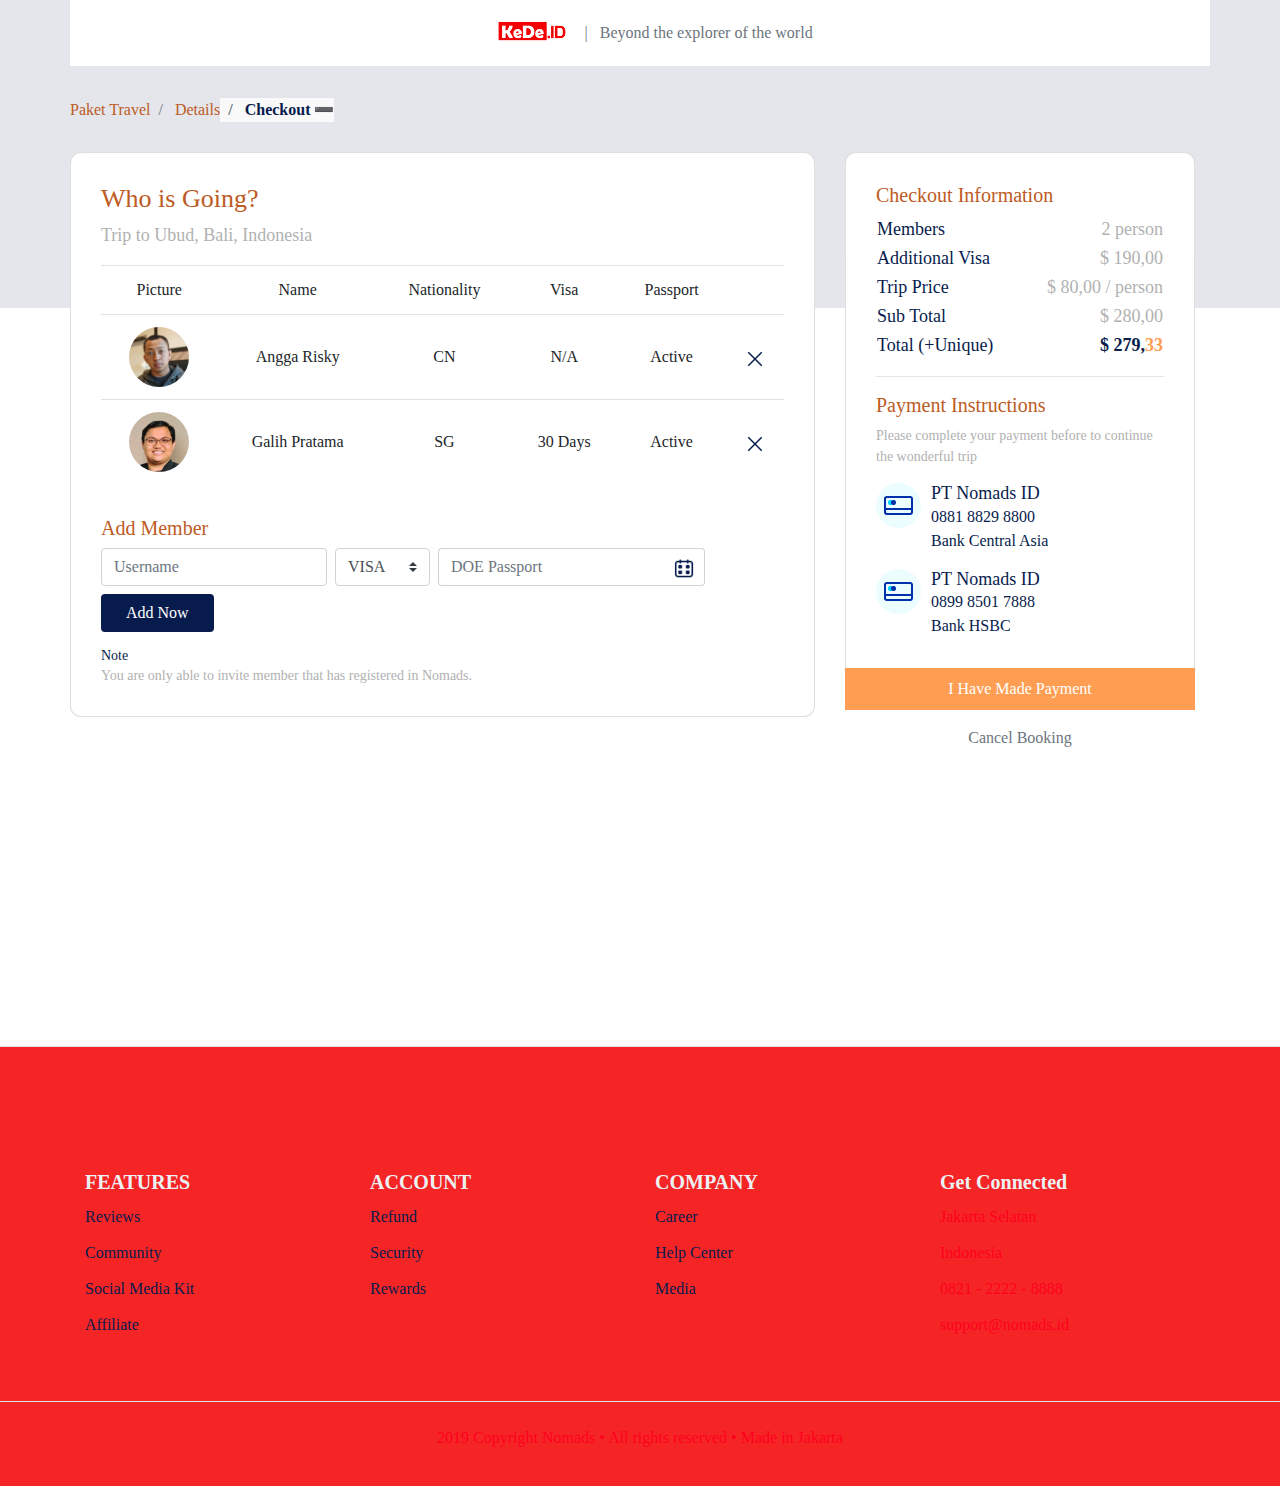
<file: checkout.html>
<!DOCTYPE html>
<html lang="en">
  <head>
    <meta charset="UTF-8" />
    <meta name="viewport" content="width=device-width, initial-scale=1.0" />
    <meta http-equiv="X-UA-Compatible" content="ie=edge" />
    <title>Details</title>
    <link
      rel="stylesheet"
      href="frontend/libraries/bootstrap/css/bootstrap.css"
    />
    <link rel="stylesheet" href="frontend/styles/main.css" />
    <link
      href="https://fonts.googleapis.com/css?family=Assistant:200,400,700&&display=swap"
      rel="stylesheet"
    />
    <link
      href="https://fonts.googleapis.com/css?family=Playfair+Display:400,700&display=swap"
      rel="stylesheet"
    />
    <link rel="stylesheet" href="frontend/libraries/xzoom/dist/xzoom.css" />
    <link rel="stylesheet" href="frontend/libraries/gijgo/css/gijgo.min.css" />
  </head>
  <body>
    <!-- Semantic elements -->
    <!-- https://www.w3schools.com/html/html5_semantic_elements.asp -->

    <!-- Bootstrap navbar example -->
    <!-- https://www.w3schools.com/bootstrap4/bootstrap_navbar.asp -->
    <div class="container">
      <nav class="row navbar navbar-expand-lg navbar-light bg-white">
        <div class="navbar-nav ml-auto mr-auto mr-sm-auto mr-lg-0 mr-md-auto">
          <a class="navbar-brand" href="index.html">
            <img src="frontend/images/logo.png" alt="" />
          </a>
        </div>
        <ul class="navbar-nav mr-auto d-none d-lg-block">
          <li>
            <span class="text-muted"
              >| &nbsp; Beyond the explorer of the world</span
            >
          </li>
        </ul>
      </nav>
    </div>
    <main>
      <section class="section-details-header"></section>
      <section class="section-details-content">
        <div class="container">
          <div class="row">
            <div class="col p-0 pl-3 pl-lg-0">
              <nav aria-label="breadcrumb">
                <ol class="breadcrumb">
                  <li class="breadcrumb-item" aria-current="page">
                    Paket Travel
                  </li>
                  <li class="breadcrumb-item" aria-current="page">
                    Details
                  </li>
                  <li class="breadcrumb-item active" aria-current="page">
                    Checkout
                  </li>
                </ol>
              </nav>
            </div>
          </div>
          <div class="row">
            <div class="col-lg-8 pl-lg-0">
              <div class="card card-details mb-3">
                <h1>Who is Going?</h1>
                <p>
                  Trip to Ubud, Bali, Indonesia
                </p>
                <div class="attendee">
                  <table class="table table-responsive-sm text-center">
                    <thead>
                      <tr>
                        <td scope="col">Picture</td>
                        <td scope="col">Name</td>
                        <td scope="col">Nationality</td>
                        <td scope="col">Visa</td>
                        <td scope="col">Passport</td>
                        <td scope="col"></td>
                      </tr>
                    </thead>
                    <tbody>
                      <tr>
                        <td>
                          <img
                            src="frontend/images/avatar-4.png"
                            alt=""
                            height="60"
                          />
                        </td>
                        <td class="align-middle">Angga Risky</td>
                        <td class="align-middle">CN</td>
                        <td class="align-middle">N/A</td>
                        <td class="align-middle">Active</td>
                        <td class="align-middle">
                          <a href="#">
                            <img src="frontend/images/ic_remove.png" alt="" />
                          </a>
                        </td>
                      </tr>
                      <tr>
                        <td>
                          <img
                            src="frontend/images/avatar-5.png"
                            alt=""
                            height="60"
                          />
                        </td>
                        <td class="align-middle">Galih Pratama</td>
                        <td class="align-middle">SG</td>
                        <td class="align-middle">30 Days</td>
                        <td class="align-middle">Active</td>
                        <td class="align-middle">
                          <a href="#">
                            <img src="frontend/images/ic_remove.png" alt="" />
                          </a>
                        </td>
                      </tr>
                    </tbody>
                  </table>
                </div>
                <div class="member mt-3">
                  <h2>Add Member</h2>
                  <form class="form-inline">
                    <label class="sr-only" for="inputUsername">Name</label>
                    <input
                      type="text"
                      class="form-control mb-2 mr-sm-2"
                      id="inputUsername"
                      placeholder="Username"
                    />

                    <label
                      class="sr-only"
                      class="mr-2"
                      for="inlineFormCustomSelectPref"
                      >Preference</label
                    >
                    <select
                      class="custom-select mb-2 mr-sm-2"
                      id="inlineFormCustomSelectPref"
                    >
                      <option selected value="">VISA</option>
                      <option value="2">30 Days</option>
                      <option value="3">N/A</option>
                    </select>

                    <label class="sr-only" for="doePassport"
                      >DOE Passport</label
                    >
                    <div class="input-group mb-2 mr-sm-2">
                      <input
                        type="text"
                        class="form-control datepicker"
                        id="doePassport"
                        placeholder="DOE Passport"
                      />
                    </div>

                    <button type="submit" class="btn btn-add-now mb-2 px-4">
                      Add Now
                    </button>
                  </form>
                  <h3 class="mt-2 mb-0">Note</h3>
                  <p class="disclaimer mb-0">
                    You are only able to invite member that has registered in
                    Nomads.
                  </p>
                </div>
              </div>
            </div>
            <div class="col-lg-4">
              <div class="card card-details card-right">
                <h2>Checkout Information</h2>
                <table class="trip-informations">
                  <tr>
                    <th width="50%">Members</th>
                    <td width="50%" class="text-right">2 person</td>
                  </tr>
                  <tr>
                    <th width="50%">Additional Visa</th>
                    <td width="50%" class="text-right">$ 190,00</td>
                  </tr>
                  <tr>
                    <th width="50%">Trip Price</th>
                    <td width="50%" class="text-right">$ 80,00 / person</td>
                  </tr>
                  <tr>
                    <th width="50%">Sub Total</th>
                    <td width="50%" class="text-right">$ 280,00</td>
                  </tr>
                  <tr>
                    <th width="50%">Total (+Unique)</th>
                    <td width="50%" class="text-right text-total">
                      <span class="text-blue">$ 279,</span
                      ><span class="text-orange">33</span>
                    </td>
                  </tr>
                </table>

                <hr />
                <h2>Payment Instructions</h2>
                <p class="payment-instructions">
                  Please complete your payment before to continue the wonderful
                  trip
                </p>
                <div class="bank">
                  <div class="bank-item pb-3">
                    <img
                      src="frontend/images/ic_bank.png"
                      alt=""
                      class="bank-image"
                    />
                    <div class="description">
                      <h3>PT Nomads ID</h3>
                      <p>
                        0881 8829 8800
                        <br />
                        Bank Central Asia
                      </p>
                    </div>
                    <div class="clearfix"></div>
                  </div>
                  <div class="bank-item">
                    <img
                      src="frontend/images/ic_bank.png"
                      alt=""
                      class="bank-image"
                    />
                    <div class="description">
                      <h3>PT Nomads ID</h3>
                      <p>
                        0899 8501 7888
                        <br />
                        Bank HSBC
                      </p>
                    </div>
                    <div class="clearfix"></div>
                  </div>
                </div>
              </div>
              <div class="join-container">
                <a
                  href="success.html"
                  class="btn btn-block btn-join-now mt-3 py-2"
                  >I Have Made Payment</a
                >
              </div>
              <div class="text-center mt-3">
                <a href="#" class="text-muted">Cancel Booking</a>
              </div>
            </div>
          </div>
        </div>
      </section>
    </main>
    <footer class="section-footer mt-5 mb-4 border-top">
      <div class="container pt-5 pb-5">
        <div class="row justify-content-center">
          <div class="col-12">
            <div class="row">
              <div class="col-12">
                <div class="row">
                  <div class="col-12 col-lg-3">
                    <h5>FEATURES</h5>
                    <ul class="list-unstyled">
                      <li>
                        <a href="#">Reviews</a>
                      </li>
                      <li>
                        <a href="#">Community</a>
                      </li>
                      <li>
                        <a href="#">Social Media Kit</a>
                      </li>
                      <li>
                        <a href="#">Affiliate</a>
                      </li>
                    </ul>
                  </div>
                  <div class="col-12 col-lg-3">
                    <h5>ACCOUNT</h5>
                    <ul class="list-unstyled">
                      <li><a href="#">Refund</a></li>
                      <li><a href="#">Security</a></li>
                      <li><a href="#">Rewards</a></li>
                    </ul>
                  </div>
                  <div class="col-12 col-lg-3">
                    <h5>COMPANY</h5>
                    <ul class="list-unstyled">
                      <li><a href="#">Career</a></li>
                      <li><a href="#">Help Center</a></li>
                      <li><a href="#">Media</a></li>
                    </ul>
                  </div>
                  <div class="col-12 col-lg-3">
                    <h5>Get Connected</h5>
                    <ul class="list-unstyled">
                      <li>Jakarta Selatan</li>
                      <li>Indonesia</li>
                      <li>0821 - 2222 - 8888</li>
                      <li>support@nomads.id</li>
                    </ul>
                  </div>
                </div>
              </div>
            </div>
          </div>
        </div>
      </div>
      <div class="container-fluid">
        <div
          class="row border-top justify-content-center align-items-center pt-4"
        >
          <div class="col-auto text-gray-500 font-weight-light">
            2019 Copyright Nomads • All rights reserved • Made in Jakarta
          </div>
        </div>
      </div>
    </footer>
    <script src="frontend/libraries/retina/retina.js"></script>
    <script src="frontend/libraries/jquery/jquery-3.4.1.min.js"></script>
    <script src="frontend/libraries/bootstrap/js/bootstrap.js"></script>
    <script src="frontend/libraries/xzoom/dist/xzoom.min.js"></script>
    <script src="frontend/libraries/gijgo/js/gijgo.min.js"></script>
    <script>
      $(document).ready(function() {
        $('.xzoom, .xzoom-gallery').xzoom({
          zoomWidth: 500,
          title: false,
          tint: '#333',
          Xoffset: 15
        });

        $('.datepicker').datepicker({
          uiLibrary: 'bootstrap4',
          icons: {
            rightIcon: '<img src="frontend/images/ic_doe.png" alt="" />'
          }
        });
      });
    </script>
  </body>
</html>
</file>
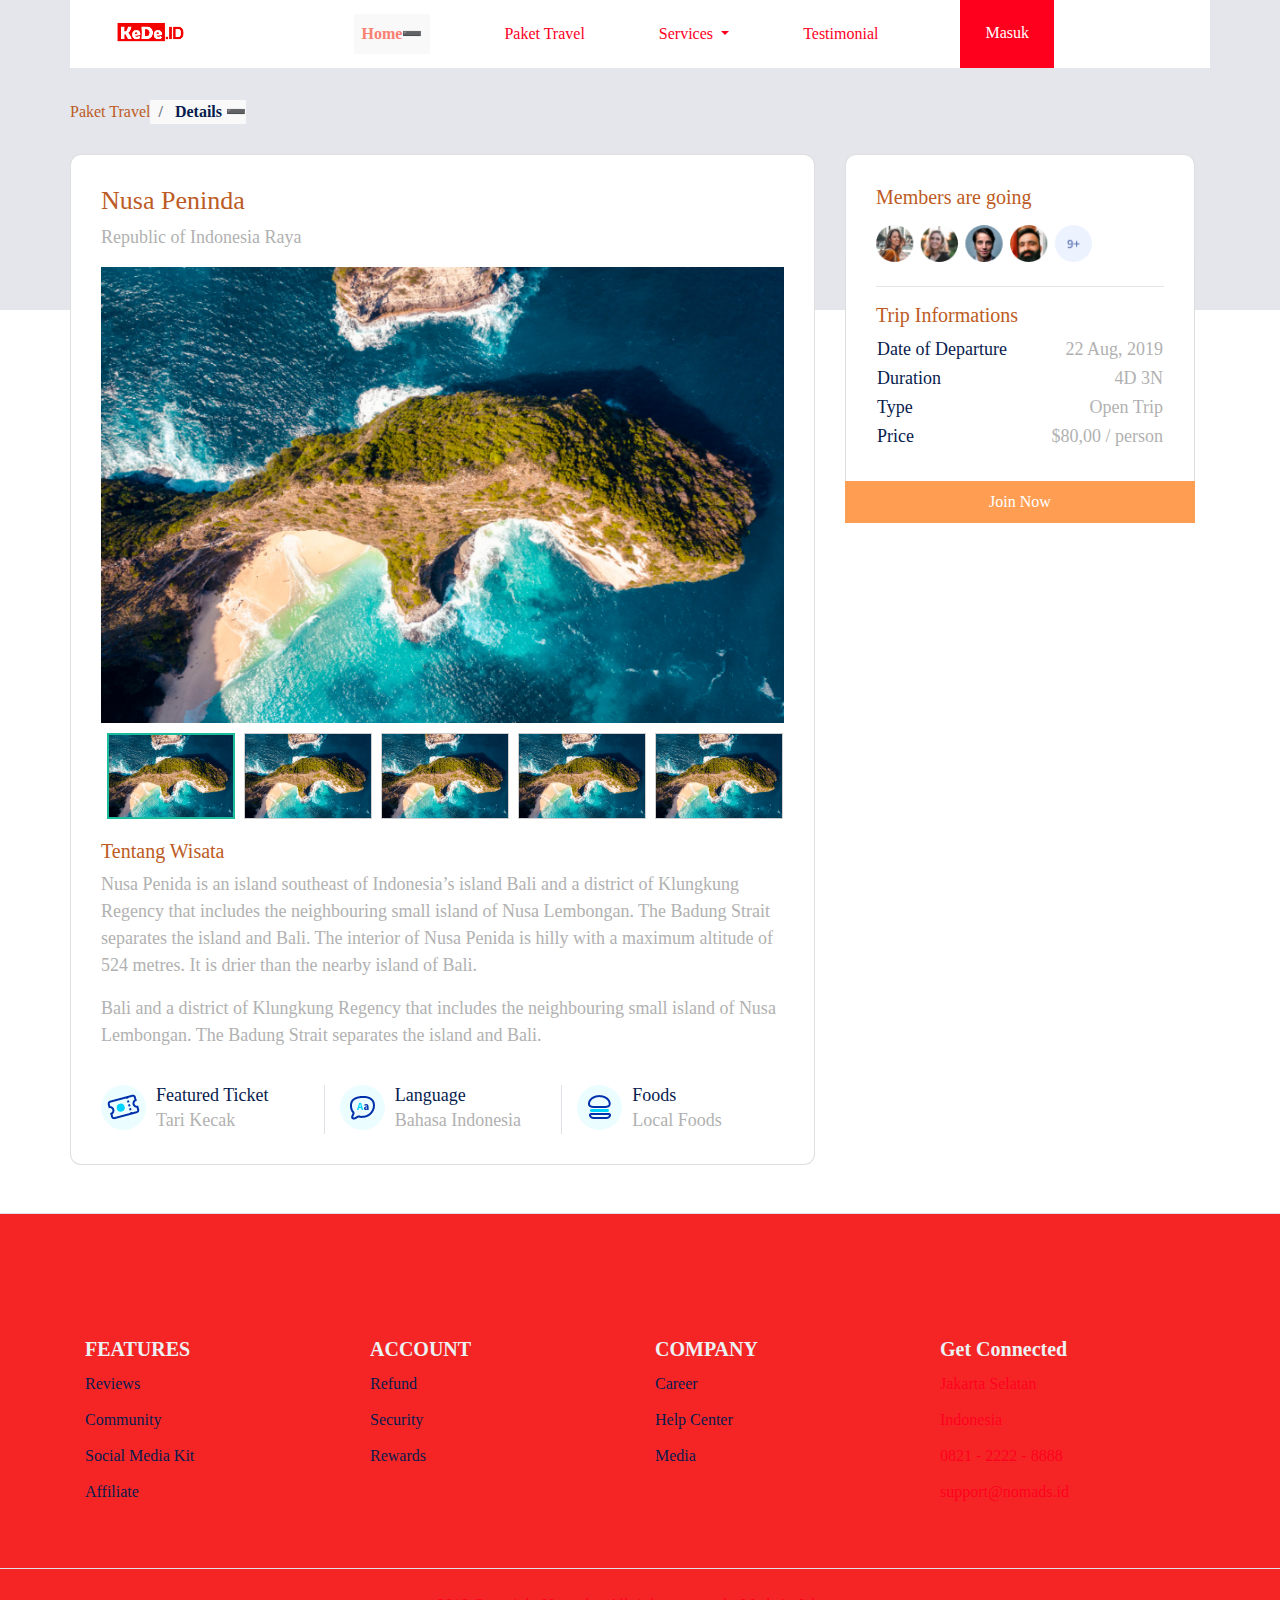
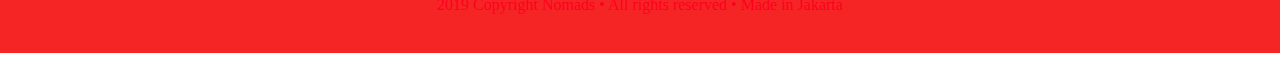
<file: details.html>
<!DOCTYPE html>
<html lang="en">
  <head>
    <meta charset="UTF-8" />
    <meta name="viewport" content="width=device-width, initial-scale=1.0" />
    <meta http-equiv="X-UA-Compatible" content="ie=edge" />
    <title>Details</title>
    <link
      rel="stylesheet"
      href="frontend/libraries/bootstrap/css/bootstrap.css"
    />
    <link rel="stylesheet" href="frontend/styles/main.css" />
    <link
      href="https://fonts.googleapis.com/css?family=Assistant:200,400,700&&display=swap"
      rel="stylesheet"
    />
    <link
      href="https://fonts.googleapis.com/css?family=Playfair+Display:400,700&display=swap"
      rel="stylesheet"
    />
    <link rel="stylesheet" href="frontend/libraries/xzoom/dist/xzoom.css" />
  </head>
  <body>
    <!-- Semantic elements -->
    <!-- https://www.w3schools.com/html/html5_semantic_elements.asp -->

    <!-- Bootstrap navbar example -->
    <!-- https://www.w3schools.com/bootstrap4/bootstrap_navbar.asp -->
    <div class="container">
      <nav class="row navbar navbar-expand-lg navbar-light bg-white">
        <a class="navbar-brand" href="index.html">
          <img src="frontend/images/logo.png" alt="" />
        </a>
        <button
          class="navbar-toggler navbar-toggler-right"
          type="button"
          data-toggle="collapse"
          data-target="#navb"
        >
          <span class="navbar-toggler-icon"></span>
        </button>

        <!-- Menu -->
        <div class="collapse navbar-collapse" id="navb">
          <ul class="navbar-nav ml-auto mr-3">
            <li class="nav-item mx-md-2">
              <a class="nav-link active" href="index.html">Home</a>
            </li>
            <li class="nav-item mx-md-2">
              <a class="nav-link" href="#">Paket Travel</a>
            </li>
            <li class="nav-item dropdown">
              <a
                class="nav-link dropdown-toggle"
                href="#"
                id="navbardrop"
                data-toggle="dropdown"
              >
                Services
              </a>
              <div class="dropdown-menu">
                <a class="dropdown-item" href="#">Link 1</a>
                <a class="dropdown-item" href="#">Link 2</a>
                <a class="dropdown-item" href="#">Link 3</a>
              </div>
            </li>
            <li class="nav-item mx-md-2">
              <a class="nav-link" href="#">Testimonial</a>
            </li>
          </ul>

          <!-- Mobile button -->
          <form class="form-inline d-sm-block d-md-none">
            <button class="btn btn-login my-2 my-sm-0">
              Masuk
            </button>
          </form>
          <!-- Desktop Button -->
          <form class="form-inline my-2 my-lg-0 d-none d-md-block">
            <button class="btn btn-login btn-navbar-right my-2 my-sm-0 px-4">
              Masuk
            </button>
          </form>
        </div>
      </nav>
    </div>
    <main>
      <section class="section-details-header"></section>
      <section class="section-details-content">
        <div class="container">
          <div class="row">
            <div class="col p-0 pl-3 pl-lg-0"">
              <nav aria-label="breadcrumb">
                <ol class="breadcrumb">
                  <li class="breadcrumb-item" aria-current="page">
                    Paket Travel
                  </li>
                  <li class="breadcrumb-item active" aria-current="page">
                    Details
                  </li>
                </ol>
              </nav>
            </div>
          </div>
          <div class="row">
            <div class="col-lg-8 pl-lg-0">
              <div class="card card-details">
                <h1>Nusa Peninda</h1>
                <p>
                  Republic of Indonesia Raya
                </p>
                <div class="gallery">
                  <div class="xzoom-container">
                    <img
                      class="xzoom"
                      id="xzoom-default"
                      src="frontend/images/details-1.jpg"
                      xoriginal="frontend/images/details-1.jpg"
                    />
                    <div class="xzoom-thumbs">
                      <a href="frontend/images/details-1.jpg"
                        ><img
                          class="xzoom-gallery"
                          width="128"
                          src="frontend/images/details-1.jpg"
                          xpreview="frontend/images/details-1.jpg"
                      /></a>
                      <a href="frontend/images/details-1.jpg"
                        ><img
                          class="xzoom-gallery"
                          width="128"
                          src="frontend/images/details-1.jpg"
                          xpreview="frontend/images/details-1.jpg"
                      /></a>
                      <a href="frontend/images/details-1.jpg"
                        ><img
                          class="xzoom-gallery"
                          width="128"
                          src="frontend/images/details-1.jpg"
                          xpreview="frontend/images/details-1.jpg"
                      /></a>
                      <a href="frontend/images/details-1.jpg"
                        ><img
                          class="xzoom-gallery"
                          width="128"
                          src="frontend/images/details-1.jpg"
                          xpreview="frontend/images/details-1.jpg"
                      /></a>
                      <a href="frontend/images/details-1.jpg"
                        ><img
                          class="xzoom-gallery"
                          width="128"
                          src="frontend/images/details-1.jpg"
                          xpreview="frontend/images/details-1.jpg"
                      /></a>
                    </div>
                  </div>
                  <h2>Tentang Wisata</h2>
                  <p>
                    Nusa Penida is an island southeast of Indonesia’s island
                    Bali and a district of Klungkung Regency that includes the
                    neighbouring small island of Nusa Lembongan. The Badung
                    Strait separates the island and Bali. The interior of Nusa
                    Penida is hilly with a maximum altitude of 524 metres. It is
                    drier than the nearby island of Bali.
                  </p>
                  <p>
                    Bali and a district of Klungkung Regency that includes the
                    neighbouring small island of Nusa Lembongan. The Badung
                    Strait separates the island and Bali.
                  </p>
                  <div class="features row pt-3">
                    <div class="col-md-4">
                      <img
                        src="frontend/images/ic_event.png"
                        alt=""
                        class="features-image"
                      />
                      <div class="description">
                        <h3>Featured Ticket</h3>
                        <p>Tari Kecak</p>
                      </div>
                    </div>
                    <div class="col-md-4 border-left">
                      <img
                        src="frontend/images/ic_bahasa.png"
                        alt=""
                        class="features-image"
                      />
                      <div class="description">
                        <h3>Language</h3>
                        <p>Bahasa Indonesia</p>
                      </div>
                    </div>
                    <div class="col-md-4 border-left">
                      <img
                        src="frontend/images/ic_foods.png"
                        alt=""
                        class="features-image"
                      />
                      <div class="description">
                        <h3>Foods</h3>
                        <p>Local Foods</p>
                      </div>
                    </div>
                  </div>
                </div>
              </div>
            </div>
            <div class="col-lg-4">
              <div class="card card-details card-right">
                <h2>Members are going</h2>
                <div class="members my-2">
                  <img src="frontend/images/members.png" alt="" class="w-75" />
                </div>
                <hr />
                <h2>Trip Informations</h2>
                <table class="trip-informations">
                  <tr>
                    <th width="50%">Date of Departure</th>
                    <td width="50%" class="text-right">22 Aug, 2019</td>
                  </tr>
                  <tr>
                    <th width="50%">Duration</th>
                    <td width="50%" class="text-right">4D 3N</td>
                  </tr>
                  <tr>
                    <th width="50%">Type</th>
                    <td width="50%" class="text-right">Open Trip</td>
                  </tr>
                  <tr>
                    <th width="50%">Price</th>
                    <td width="50%" class="text-right">$80,00 / person</td>
                  </tr>
                </table>
              </div>
              <div class="join-container">
                <a href="checkout.html" class="btn btn-block btn-join-now mt-3 py-2"
                  >Join Now</a
                >
              </div>
            </div>
          </div>
        </div>
      </section>
    </main>
    <footer class="section-footer mt-5 mb-4 border-top">
      <div class="container pt-5 pb-5">
        <div class="row justify-content-center">
          <div class="col-12">
            <div class="row">
              <div class="col-12">
                <div class="row">
                  <div class="col-12 col-lg-3">
                    <h5>FEATURES</h5>
                    <ul class="list-unstyled">
                      <li>
                        <a href="#">Reviews</a>
                      </li>
                      <li>
                        <a href="#">Community</a>
                      </li>
                      <li>
                        <a href="#">Social Media Kit</a>
                      </li>
                      <li>
                        <a href="#">Affiliate</a>
                      </li>
                    </ul>
                  </div>
                  <div class="col-12 col-lg-3">
                    <h5>ACCOUNT</h5>
                    <ul class="list-unstyled">
                      <li><a href="#">Refund</a></li>
                      <li><a href="#">Security</a></li>
                      <li><a href="#">Rewards</a></li>
                    </ul>
                  </div>
                  <div class="col-12 col-lg-3">
                    <h5>COMPANY</h5>
                    <ul class="list-unstyled">
                      <li><a href="#">Career</a></li>
                      <li><a href="#">Help Center</a></li>
                      <li><a href="#">Media</a></li>
                    </ul>
                  </div>
                  <div class="col-12 col-lg-3">
                    <h5>Get Connected</h5>
                    <ul class="list-unstyled">
                      <li>Jakarta Selatan</li>
                      <li>Indonesia</li>
                      <li>0821 - 2222 - 8888</li>
                      <li>support@nomads.id</li>
                    </ul>
                  </div>
                </div>
              </div>
            </div>
          </div>
        </div>
      </div>
      <div class="container-fluid">
        <div
          class="row border-top justify-content-center align-items-center pt-4"
        >
          <div class="col-auto text-gray-500 font-weight-light">
            2019 Copyright Nomads • All rights reserved • Made in Jakarta
          </div>
        </div>
      </div>
    </footer>
    <script src="frontend/libraries/retina/retina.js"></script>
    <script src="frontend/libraries/jquery/jquery-3.4.1.min.js"></script>
    <script src="frontend/libraries/bootstrap/js/bootstrap.js"></script>
    <script src="frontend/libraries/xzoom/dist/xzoom.min.js"></script>
    <script>
      $(document).ready(function() {
        $('.xzoom, .xzoom-gallery').xzoom({
          zoomWidth: 500,
          title: false,
          tint: '#333',
          Xoffset: 15
        });
      });
    </script>
  </body>
</html>
</file>
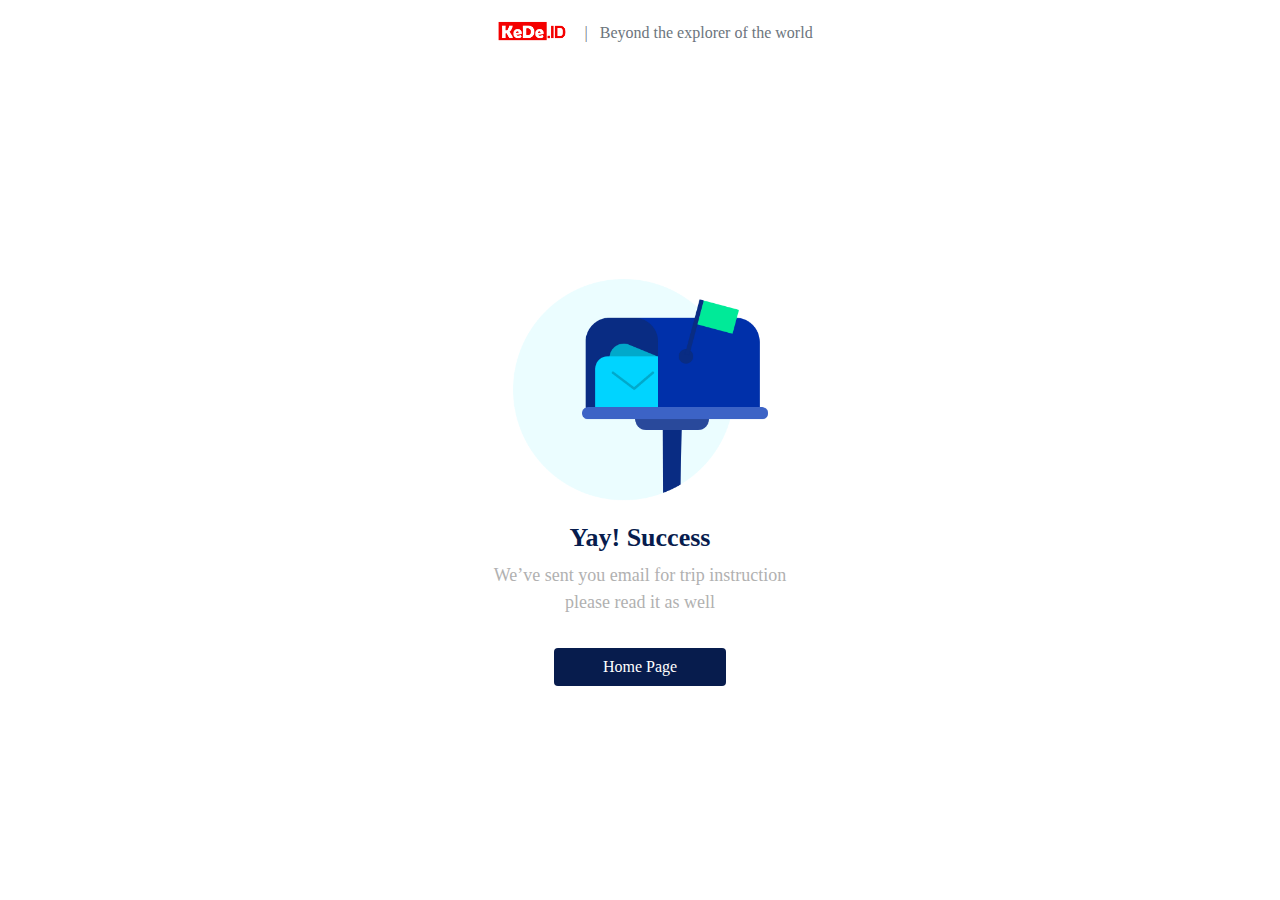
<file: success.html>
<!DOCTYPE html>
<html lang="en">
  <head>
    <meta charset="UTF-8" />
    <meta name="viewport" content="width=device-width, initial-scale=1.0" />
    <meta http-equiv="X-UA-Compatible" content="ie=edge" />
    <title>Details</title>
    <link
      rel="stylesheet"
      href="frontend/libraries/bootstrap/css/bootstrap.css"
    />
    <link rel="stylesheet" href="frontend/styles/main.css" />
    <link
      href="https://fonts.googleapis.com/css?family=Assistant:200,400,700&&display=swap"
      rel="stylesheet"
    />
    <link
      href="https://fonts.googleapis.com/css?family=Playfair+Display:400,700&display=swap"
      rel="stylesheet"
    />
    <link rel="stylesheet" href="frontend/libraries/xzoom/dist/xzoom.css" />
    <link rel="stylesheet" href="frontend/libraries/gijgo/css/gijgo.min.css" />
  </head>
  <body>
    <!-- Semantic elements -->
    <!-- https://www.w3schools.com/html/html5_semantic_elements.asp -->

    <!-- Bootstrap navbar example -->
    <!-- https://www.w3schools.com/bootstrap4/bootstrap_navbar.asp -->
    <div class="container">
      <nav class="row navbar navbar-expand-lg navbar-light bg-white">
        <div class="navbar-nav ml-auto mr-auto mr-sm-auto mr-lg-0 mr-md-auto">
          <a class="navbar-brand" href="index.html">
            <img src="frontend/images/logo.png" alt="" />
          </a>
        </div>
        <ul class="navbar-nav mr-auto d-none d-lg-block">
          <li>
            <span class="text-muted"
              >| &nbsp; Beyond the explorer of the world</span
            >
          </li>
        </ul>
      </nav>
    </div>
    <main>
      <div class="section-success d-flex align-items-center">
        <div class="col text-center">
          <img src="frontend/images/ic_mail.png" alt="" />
          <h1>Yay! Success</h1>
          <p>
            We’ve sent you email for trip instruction <br />
            please read it as well
          </p>
          <a href="index.html" class="btn btn-home-page mt-3 px-5">
            Home Page
          </a>
        </div>
      </div>
    </main>
    <script src="frontend/libraries/retina/retina.js"></script>
    <script src="frontend/libraries/jquery/jquery-3.4.1.min.js"></script>
    <script src="frontend/libraries/bootstrap/js/bootstrap.js"></script>
    <script src="frontend/libraries/xzoom/dist/xzoom.min.js"></script>
    <script src="frontend/libraries/gijgo/js/gijgo.min.js"></script>
    <script>
      $(document).ready(function() {
        $('.xzoom, .xzoom-gallery').xzoom({
          zoomWidth: 500,
          title: false,
          tint: '#333',
          Xoffset: 15
        });

        $('.datepicker').datepicker({
          uiLibrary: 'bootstrap4',
          icons: {
            rightIcon: '<img src="frontend/images/ic_doe.png" alt="" />'
          }
        });
      });
    </script>
  </body>
</html>
</file>
<file: frontend/styles/main.css>
body {
  background-color: #fff;
  font-family: 'Alegreya', serif;
  color: #bd5b24;
}

.navbar-brand {
  margin-left: 30px !important;
}

.navbar-brand img {
  max-height: 40px;
}

.navbar-brand .logo-k {
  margin-top: -5px;
  max-height: 50px;
}

.navbar-brand .logo {
  margin-top: 5px;
  max-height: 50px;
}

.navbar-brand .logo-download {
  margin-left: 10px !important;
  max-height: 25px;
}

.navbar-toggler {
  margin-right: 27px !important;
}

.btn-navbar-right {
  margin-top: -10px !important;
  margin-bottom: -28px !important;
  margin-right: 140px !important;
  height: 70px;
  border-radius: 0;
}

.navbar-light .navbar-nav .nav-link {
  color: #Fe001e;
  margin-left: 50px !important;
}

.navbar-light .navbar-nav .nav-link.active {
  font-weight: bold;
  color: salmon !important;
}

.btn-login {
  background-color: #Fe001e;
  color: #fff;
  margin-bottom: -8px !important;
  margin-left: 50px !important;
}

.btn-login:hover {
  color: #fff;
}

header {
  margin-top: -100px;
  margin-bottom: -214px;
  padding: 180px 0 165px;
  background: linear-gradient(293.57deg, #e50000 0%, #e50000 23.8%, #e50000 42.57%, #e50000 63.76%, #fb0000 69.62%);
  background-size: contain;
}

header h1,
header p {
  color: #fff;
}

header h1 {
  font-family: 'Alegreya', serif;
  font-weight: bold;
}

header p {
  font-size: 22px;
}

header .btn-get-started {
  background-color: #FF9E53;
  color: #fff;
}

header .btn-get-started:hover {
  color: #fff;
}

header .img-hero {
  background-size: cover;
  max-width: 100%;
}

.section-stats {
  margin-top: -95px;
  margin-left: -60px;
}

.section-stats .stats-detail {
  padding-top: 15px;
  background: #fff;
  padding-left: 50px;
  padding-right: -50px;
  margin-right: -25px;
}

.section-stats h2 {
  font-size: 30px;
  margin-bottom: 0;
}

.section-stats p {
  font-size: 20px;
  font-weight: lighter;
}

.section-popular {
  min-height: 540px;
  background-image: -webkit-gradient(linear, left top, left bottom, color-stop(-5%, salmon), to(#fff));
  background-image: linear-gradient(180deg, salmon -5%, #fff 100%);
  margin-top: -50px;
  margin-bottom: -230px;
}

.section-popular .section-popular-heading {
  margin-top: 150px;
}

.section-popular .section-popular-heading h2,
.section-popular .section-popular-heading p {
  color: #fff;
}

.section-popular .section-popular-heading h2 {
  font-family: 'Alegreya', serif;
  font-weight: bold;
}

.section-popular-content .section-popular-travel .card-travel {
  min-height: 480px;
  background: #fff;
  color: #fff;
  padding: 30px;
  background-size: cover;
  margin-bottom: 20px;
}

.section-popular-content .section-popular-travel .card-travel .travel-country {
  font-size: 18px;
  color: #fff;
}

.section-popular-content .section-popular-travel .card-travel .travel-location {
  font-size: 26px;
  color: #fff;
}

.section-popular-content .section-popular-travel .card-travel .travel-button .btn-travel-details {
  background-color: #FF9E53;
  color: #fff;
}

.section-popular-content .section-popular-travel .card-travel .travel-button .btn-travel-details:hover {
  color: #fff;
}

.section-networks {
  background-color: #fff;
  margin-top: -100px;
  padding-top: 50px;
  padding-bottom: 50px;
}

.section-networks h2 {
  font-family: 'Alegreya', serif;
  font-weight: bold;
}

.section-networks img {
  max-width: 100%;
}

.section-benefits {
  background-color: #fbe8e4;
  margin-top: -10px;
  padding-top: 50px;
  padding-bottom: 50px;
}

.section-benefits h2 {
  font-family: 'Alegreya', serif;
  font-weight: bold;
}

.section-benefits img {
  max-width: 100%;
}

.section-benefits button {
  background-color: #e9564c;
  color: #fff;
}

.section-benefits .circle {
  font: 500 1.25rem/1.75rem Poppins, sans-serif;
  height: 3rem;
  width: 3rem;
  margin-bottom: 0rem;
  border-radius: 9999px;
  background-image: -webkit-gradient(linear, left top, left bottom, from(#b5e16f), to(#a8f896));
  background-image: linear-gradient(#b5e16f, #a8f896);
  color: #000000;
  margin-top: 10px;
  margin-left: -2px !important;
}

.section-benefits .title-text {
  font: 600 1.875rem/2.25rem Poppins, sans-serif;
  margin-bottom: 2.5rem;
  letter-spacing: -0.025em;
}

.section-benefits .title-caption {
  font: 500 1.5rem/2rem Poppins, sans-serif;
  margin-top: -50px;
  margin-left: 50px !important;
}

.section-benefits .text-caption {
  font: 400 1rem/1.75rem Poppins, sans-serif;
  letter-spacing: 0.025em;
  color: #ffa426;
  margin-top: -10px;
  margin-left: 50px !important;
}

.section-caradaftar {
  background-color: #fff;
  margin-top: -10px;
  padding-top: 50px;
  padding-bottom: 200px;
}

.section-caradaftar h2 {
  font-family: 'Alegreya', serif;
  font-weight: bold;
}

.section-caradaftar img {
  max-width: 100%;
}

.section-caradaftar button {
  background-color: #e9564c;
  color: #fff;
}

.section-caradaftar .circle {
  font: 500 1.25rem/1.75rem Poppins, sans-serif;
  height: 3rem;
  width: 3rem;
  margin-bottom: 0rem;
  border-radius: 9999px;
  background-image: -webkit-gradient(linear, left top, left bottom, from(#b5e16f), to(#a8f896));
  background-image: linear-gradient(#b5e16f, #a8f896);
  color: #000000;
}

.section-caradaftar .title-text {
  font: 600 1.875rem/2.25rem Poppins, sans-serif;
  margin-bottom: 2.5rem;
  letter-spacing: -0.025em;
}

.section-caradaftar .title-caption {
  font: 500 1.5rem/2rem Poppins, sans-serif;
  margin-bottom: 1.25rem;
}

.section-caradaftar .text-caption {
  font: 400 1rem/1.75rem Poppins, sans-serif;
  letter-spacing: 0.025em;
  color: #ffa426;
}

.section-caratopup {
  background-color: #fbe8e4;
  margin-top: -100px;
  padding-top: 50px;
  padding-bottom: 50px;
}

.section-caratopup h2 {
  font-family: 'Alegreya', serif;
  font-weight: bold;
}

.section-caratopup img {
  max-width: 100%;
}

.section-carabelanja {
  background-color: #fff;
  margin-top: -10px;
  padding-top: 50px;
  padding-bottom: 200px;
}

.section-carabelanja h2 {
  font-family: 'Alegreya', serif;
  font-weight: bold;
}

.section-carabelanja img {
  max-width: 100%;
}

.section-carabelanja button {
  background-color: #e9564c;
  color: #fff;
}

.section-carabelanja .circle {
  font: 500 1.25rem/1.75rem Poppins, sans-serif;
  height: 3rem;
  width: 3rem;
  margin-bottom: 0rem;
  border-radius: 9999px;
  background-image: -webkit-gradient(linear, left top, left bottom, from(#b5e16f), to(#a8f896));
  background-image: linear-gradient(#b5e16f, #a8f896);
  color: #000000;
}

.section-carabelanja .title-text {
  font: 600 1.875rem/2.25rem Poppins, sans-serif;
  margin-bottom: 2.5rem;
  letter-spacing: -0.025em;
}

.section-carabelanja .title-caption {
  font: 500 1.5rem/2rem Poppins, sans-serif;
  margin-bottom: 1.25rem;
}

.section-carabelanja .text-caption {
  font: 400 1rem/1.75rem Poppins, sans-serif;
  letter-spacing: 0.025em;
  color: #ffa426;
}

.section-testimonials-heading {
  background: -webkit-gradient(linear, left top, left bottom, from(#fff), to(#f7f9ff));
  background: linear-gradient(#fff 0%, #f7f9ff 100%);
  padding-top: 50px;
  min-height: 506px;
}

.section-testimonials-heading h2 {
  font-family: 'Alegreya', serif;
  font-weight: bold;
}

.section-testimonials-content {
  margin-top: -300px;
  padding-bottom: 400px;
}

.section-testimonials-content .card-testimonial {
  padding: 40px 20px 10px;
  border-radius: 11px;
  margin-bottom: 20px;
}

.section-testimonials-content .card-testimonial .testimonial-content {
  min-height: 380px;
}

.section-testimonials-content .card-testimonial h3 {
  font-size: 22px;
}

.section-testimonials-content .card-testimonial .testimonials {
  font-size: 26px;
  text-align: center;
  color: #6e6e6e;
  font-weight: 200;
}

.section-testimonials-content .card-testimonial .trip-to {
  font-weight: normal;
  font-size: 22px;
  color: #6e6e6e;
}

.section-testimonials-content .card-testimonial hr {
  margin-left: -20px;
  margin-right: -20px;
}

.section-testimonials-content .btn-get-started {
  background-color: #FF9E53;
  color: #fff;
}

.section-testimonials-content .btn-get-started:hover {
  color: #fff;
}

.section-testimonials-content .btn-need-help {
  background-color: #F2F2F2;
  color: #C3C3C3;
}

.section-testimonials-content .btn-need-help:hover {
  color: #C3C3C3;
}

.faq-container {
  display: -webkit-box;
  display: -ms-flexbox;
  display: flex;
  -webkit-box-pack: center;
      -ms-flex-pack: center;
          justify-content: center;
  -webkit-box-orient: vertical;
  -webkit-box-direction: normal;
      -ms-flex-direction: column;
          flex-direction: column;
  background-color: #fff;
  margin-top: -450px;
  padding-top: 150px;
  padding-bottom: 10px;
  border-bottom: #777;
}

.faq-container .card-link {
  color: #bd5b24;
}

.hr-line {
  width: 80%;
  margin: auto;
}

/* Style the buttons that are used to open and close the faq-page body */
.faq-page {
  /* background-color: #eee; */
  color: #444;
  cursor: pointer;
  padding: 30px 20px;
  width: 80%;
  border: none;
  outline: none;
  -webkit-transition: 0.4s;
  transition: 0.4s;
  margin: auto;
  font-size: 17px;
}

.faq-body {
  margin: auto;
  /* text-align: center; */
  width: 50%;
  padding: auto;
}

/* Add a background color to the button if it is clicked on (add the .active class with JS), and when you move the mouse over it (hover) */
.active,
.faq-page:hover {
  background-color: #F9F9F9;
}

/* Style the faq-page panel. Note: hidden by default */
.faq-body {
  padding: 0 18px;
  background-color: white;
  display: none;
  overflow: hidden;
}

.faq-page:after {
  content: '\02795';
  /* Unicode character for "plus" sign (+) */
  font-size: 13px;
  color: #777;
  float: right;
  margin-left: 5px;
}

.active:after {
  content: "\2796";
  /* Unicode character for "minus" sign (-) */
}

.section-kedephone {
  margin-top: 10px;
  padding-bottom: 10px;
  background-image: -webkit-gradient(linear, left top, left bottom, color-stop(-10%, #fff), to(#fbe8e4));
  background-image: linear-gradient(180deg, #fff -10%, #fbe8e4 100%);
  padding-top: 10px;
}

.section-kedephone h2 {
  font-family: 'Alegreya', serif;
  font-weight: bold;
}

.section-kedephone img {
  max-width: 50%;
}

.section-kedephone .download-now {
  max-width: 30%;
}

.section-kedephone .title-caption {
  margin-left: 10px;
}

.section-kedephone button {
  background-color: #e9564c;
  color: #fff;
}

.section-kedephone .btn-get-started {
  background-color: #FF9E53;
  color: #fff;
}

.section-kedephone .btn-get-started:hover {
  color: #fff;
}

.section-kedephone .btn-need-help {
  background-color: #F2F2F2;
  color: #C3C3C3;
}

.section-kedephone .btn-need-help:hover {
  color: #C3C3C3;
}

.section-kedephone .circle {
  font: 500 1.25rem/1.75rem Poppins, sans-serif;
  height: 3rem;
  width: 3rem;
  margin-bottom: 0rem;
  border-radius: 9999px;
  background-image: -webkit-gradient(linear, left top, left bottom, from(#b5e16f), to(#a8f896));
  background-image: linear-gradient(#b5e16f, #a8f896);
  color: #000000;
  background-color: #FF9E53;
}

.section-kedephone .circle:hover {
  color: #fff;
}

.section-footer a {
  color: #071c4d;
}

.section-details-header {
  min-height: 310px;
  background: #e4e6eb;
  margin-top: -68px;
}

.section-details-content {
  margin-top: -210px;
  min-height: 100vh;
}

.section-details-content .breadcrumb {
  background-color: transparent;
  padding: 0;
  margin-bottom: 30px;
}

.section-details-content .breadcrumb-item.active {
  font-weight: bold;
  color: #071C4D;
}

.section-details-content .card-details {
  padding: 30px;
  border-radius: 11px;
}

.section-details-content .card-details .trip-informations th {
  font-weight: 300;
  font-size: 18px;
  color: #071c4d;
}

.section-details-content .card-details .trip-informations td {
  font-weight: 300;
  font-size: 18px;
  color: #b1b1b1;
}

.section-details-content .card-details .trip-informations .text-blue {
  color: #071C4D;
  font-weight: bold;
}

.section-details-content .card-details .trip-informations .text-orange {
  color: #FF9E53;
  font-weight: bold;
}

.section-details-content .card-details h1 {
  font-size: 26px;
}

.section-details-content .card-details h2 {
  font-size: 20px;
}

.section-details-content .card-details p {
  font-size: 18px;
  color: #b1b1b1;
}

.section-details-content .card-details .payment-instructions {
  font-weight: 300;
  font-size: 14px;
  color: #b1b1b1;
}

.section-details-content .card-details .disclaimer {
  font-weight: 300;
  font-size: 14px;
  color: #b1b1b1;
}

.section-details-content .card-right {
  border-bottom-left-radius: 0;
  border-bottom-right-radius: 0;
  border-bottom: none;
}

.section-details-content .gallery .xzoom-container {
  display: block;
}

.section-details-content .gallery .xzoom-container .xzoom {
  width: 100%;
  -webkit-box-shadow: none;
          box-shadow: none;
  margin-bottom: 10px;
}

.section-details-content .gallery .xzoom-container .xactive {
  border: 2px solid #1abc9c;
  -webkit-box-shadow: none;
          box-shadow: none;
}

.section-details-content .features {
  margin-top: 20px;
}

.section-details-content .features h3 {
  font-size: 18px;
  color: #071c4d;
  margin-bottom: 0;
}

.section-details-content .features p {
  margin-bottom: 0;
}

.section-details-content .features .description {
  margin-left: 10px;
  overflow: hidden;
  float: left;
}

.section-details-content .features .features-image {
  width: 45px;
  height: 45px;
  float: left;
}

.section-details-content .join-container {
  margin-top: -16px;
}

.section-details-content .btn-join-now {
  background-color: #FF9E53;
  color: #fff;
  border-radius: 0;
}

.section-details-content .btn-join-now:hover {
  color: #fff;
}

.section-details-content .bank .bank-item h3 {
  font-size: 18px;
  color: #071c4d;
  margin-bottom: 0;
}

.section-details-content .bank .bank-item p {
  margin-bottom: 0;
}

.section-details-content .bank .bank-item .description {
  margin-left: 10px;
  overflow: hidden;
  float: left;
}

.section-details-content .bank .bank-item .description p {
  font-family: Alegreya;
  font-weight: normal;
  font-size: 16px;
  text-align: left;
  color: #071c4d;
}

.section-details-content .bank .bank-item .bank-image {
  width: 45px;
  height: 45px;
  float: left;
}

.section-details-content .btn-add-now {
  background-color: #071C4D;
  color: #fff;
}

.section-details-content .btn-add-now:hover {
  color: #fff;
}

.section-details-content .input-group-text {
  background-color: transparent;
}

.section-details-content h3 {
  font-weight: 400;
  font-size: 14px;
  color: #071c4d;
}

.section-details-content .gj-datepicker .datepicker {
  border-right: 0;
}

.section-details-content .gj-datepicker .input-group-append .btn {
  padding-right: 30px;
}

.section-success {
  height: 90vh;
}

.section-success h1 {
  font-weight: 600;
  font-size: 26px;
  color: #071c4d;
}

.section-success p {
  font-weight: 300;
  font-size: 18px;
  color: #b1b1b1;
}

.section-success .btn-home-page {
  border-radius: 4px;
  background: #071c4d;
  color: #fff;
}

.section-success .btn-home-page:hover {
  color: #fff;
}

body footer {
  background-color: rgba(245, 7, 7, 0.877);
  color: #Fe001e;
  padding-top: 72px !important;
  padding-bottom: 36px !important;
}

body footer h5 {
  font-weight: 600 !important;
  size: 16px !important;
  line-height: 150%;
  color: #ECF1F4;
}

body footer .address p {
  font-weight: 400 !important;
  size: 16px !important;
  line-height: 150%;
  color: #ECF1F4;
}

body footer .nav-footer p {
  font-weight: 700 !important;
  size: 16px !important;
  line-height: 150%;
  color: #ECF1F4;
}

body footer .nav-footer a {
  font-weight: 400 !important;
  size: 16px !important;
  color: #ECF1F4;
}

body footer li {
  margin-bottom: 12px;
}

body footer .social-media a {
  margin-right: 10px;
  text-decoration: none;
}

body footer .copyright {
  margin-top: 76px;
  padding-top: 36px;
}

body footer .copyright p {
  font-weight: 400 !important;
  size: 16px !important;
  color: #ECF1F4;
}

body footer .copyright a {
  font-weight: 400 !important;
  size: 16px !important;
  color: #fbe8e4;
}

body .cl-light {
  color: #EEEEEE;
}

body .cl-light-grey-2 {
  color: #90BCB7;
}

body .font-lora {
  font-family: 'Alegreya', serif !important;
}
/*# sourceMappingURL=main.css.map */
</file>
<file: frontend/libraries/xzoom/dist/xzoom.css>
/* Compatibility styles for frameworks like bootstrap, foundation e.t.c */
.xzoom-source img, .xzoom-preview img, .xzoom-lens img {
  display: block;
  max-width: none;
  max-height: none;
  -webkit-transition: none;
  -moz-transition: none;
  -o-transition: none;
  transition: none;
}
/* --------------- */

/* xZoom Styles below */
.xzoom-container { 
  display: inline-block;
}

.xzoom-thumbs {
  text-align: center;
  margin-bottom: 10px;
}

.xzoom { 
  -webkit-box-shadow: 0px 0px 5px 0px rgba(0,0,0,0.5);
  -moz-box-shadow: 0px 0px 5px 0px rgba(0,0,0,0.5);
  box-shadow: 0px 0px 5px 0px rgba(0,0,0,0.5);  
}
.xzoom2, .xzoom3, .xzoom4, .xzoom5 {
  -webkit-box-shadow: 0px 0px 5px 0px rgba(0,0,0,0.5);
  -moz-box-shadow: 0px 0px 5px 0px rgba(0,0,0,0.5);
  box-shadow: 0px 0px 5px 0px rgba(0,0,0,0.5);
}

/* Thumbs */
.xzoom-gallery, .xzoom-gallery2, .xzoom-gallery3, .xzoom-gallery4, .xzoom-gallery5 {
  border: 1px solid #cecece;
  margin-left: 5px;
  margin-bottom: 10px;
}

.xzoom-source, .xzoom-hidden {
  display: block;
  position: static;
  float: none;
  clear: both;
}

/* Everything out of border is hidden */
.xzoom-hidden {
  overflow: hidden;
}

/* Preview */
.xzoom-preview {
  border: 1px solid #888;
  background: #2f4f4f;
  box-shadow: -0px -0px 10px rgba(0,0,0,0.50);
}

/* Lens */
.xzoom-lens {
  border: 1px solid #555;
  box-shadow: -0px -0px 10px rgba(0,0,0,0.50);
  cursor: crosshair;
}

/* Loading */
.xzoom-loading {
  background-position: center center;
  background-repeat: no-repeat;
  border-radius: 100%;
  opacity: .7;
  background: url(../images/xloading.gif);
  width: 48px;
  height: 48px;
}

/* Additional class that applied to thumb when it is active */
.xactive {
  -webkit-box-shadow: 0px 0px 3px 0px rgba(74,169,210,1);
  -moz-box-shadow: 0px 0px 3px 0px rgba(74,169,210,1);
  box-shadow: 0px 0px 3px 0px rgba(74,169,210,1); 
  border: 1px solid #4aaad2;
}

/* Caption */
.xzoom-caption {
  position: absolute;
  bottom: -43px;
  left: 0;
  background: #000;
  width: 100%;
  text-align: left;
}

.xzoom-caption span {
  color: #fff;
  font-family: Arial, sans-serif;
  display: block;
  font-size: 0.75em;
  font-weight: bold;
  padding: 10px;
}
</file>
<file: frontend/libraries/gijgo/css/gijgo.min.css>
.gj-button-md,.gj-text-align-center{text-align:center}.gj-button-md,.gj-modal{overflow:hidden;outline:0}.gj-button-md,.gj-button-md-group{position:relative;vertical-align:middle}.gj-button,.gj-button-md,.gj-cursor-pointer{cursor:pointer}.gj-button{background-color:#f5f5f5;border:1px solid #ddd;color:#000;border-radius:3px;padding:6px 10px}.gj-unselectable{-webkit-touch-callout:none;-webkit-user-select:none;-khtml-user-select:none;-moz-user-select:none;-ms-user-select:none;user-select:none}.gj-row{display:-webkit-box;display:-ms-flexbox;display:flex;-ms-flex-wrap:wrap;flex-wrap:wrap}.gj-margin-left-5{margin-left:5px}.gj-margin-left-10{margin-left:10px}.gj-width-full{width:100%}.gj-font-size-16{font-size:16px}.gj-hidden{display:none}.gj-button-md{background:0 0;border:none;border-radius:2px;color:rgba(0,0,0,.87);height:36px;margin:0;min-width:64px;padding:0 16px;display:inline-block;font-family:Roboto,Helvetica,Arial,sans-serif;font-size:1rem;font-weight:500;text-transform:uppercase;letter-spacing:0;will-change:box-shadow;transition:box-shadow .2s cubic-bezier(.4,0,1,1),background-color .2s cubic-bezier(.4,0,.2,1),color .2s cubic-bezier(.4,0,.2,1);text-decoration:none;line-height:36px;-webkit-user-select:none;-moz-user-select:none;-ms-user-select:none;user-select:none}.gj-button-md:hover{background-color:rgba(158,158,158,.2)}.gj-button-md:disabled{color:rgba(0,0,0,.26);background:0 0}.gj-button-md .gj-icon,.gj-button-md .material-icons{vertical-align:middle}.gj-button-md.gj-button-md-icon{width:24px;height:31px;min-width:24px;padding:0;display:table}ul.gj-list-bootstrap li [data-role=image],ul.gj-list-md li [data-role=checkbox],ul.gj-list-md li [data-role=image]{height:24px;width:24px}.gj-button-md.gj-button-md-icon .gj-icon,.gj-button-md.gj-button-md-icon .material-icons{display:table-cell;margin-right:0;width:24px;height:24px}.gj-button-md.active{background-color:rgba(158,158,158,.4)}.gj-button-md-group{display:inline-block}.gj-textbox-md{border:none;border-bottom:1px solid rgba(0,0,0,.42);display:block;font-family:Helvetica,Arial,sans-serif;font-size:16px;line-height:16px;padding:4px 0;margin:0;width:100%;background:0 0;text-align:left;color:rgba(0,0,0,.87)}.gj-textbox-md:active,.gj-textbox-md:focus{border-bottom:2px solid rgba(0,0,0,.42);outline:0}.gj-textbox-md::placeholder{color:#8e8e8e}.gj-textbox-md:-ms-input-placeholder{color:#8e8e8e}.gj-textbox-md::-ms-input-placeholder{color:#8e8e8e}.gj-md-spacer-24{min-width:24px;width:24px;display:inline-block}.gj-md-spacer-32{min-width:32px;width:32px;display:inline-block}.gj-modal{position:fixed;top:0;right:0;bottom:0;left:0;z-index:1203;display:none;-webkit-overflow-scrolling:touch;background-color:rgba(0,0,0,.54118);transition:.2s ease opacity;will-change:opacity}ul.gj-list li [data-role=wrapper]{display:table;width:100%}ul.gj-list li [data-role=checkbox],ul.gj-list li [data-role=image]{display:table-cell;vertical-align:middle;text-align:center}ul.gj-list li [data-role=display]{display:table-cell;vertical-align:middle;cursor:pointer}ul.gj-list li [data-role=display]:empty:before{content:"\200b"}ul.gj-list-bootstrap{padding-left:0;margin-bottom:0}ul.gj-list-bootstrap li{padding:0}ul.gj-list-bootstrap li [data-role=wrapper]{padding:0 10px}ul.gj-list-bootstrap li [data-role=checkbox]{width:24px;padding:3px}ul.gj-list-bootstrap li [data-role=display]{padding:8px 0 8px 4px}.list-group-item.active ul li,.list-group-item.active:focus ul li,.list-group-item.active:hover ul li{text-shadow:none;color:initial}ul.gj-list-md{padding:0;list-style:none;line-height:24px;letter-spacing:0;color:#616161}.gj-picker-md,ul.gj-list-md li{font-family:Roboto,Helvetica,Arial,sans-serif;font-size:16px;font-weight:400;letter-spacing:.04em;line-height:1}ul.gj-list-md li{display:list-item;list-style-type:none;padding:0;min-height:unset;box-sizing:border-box;align-items:center;cursor:default;overflow:hidden;-webkit-flex-direction:row;-ms-flex-direction:row;flex-direction:row;-webkit-flex-wrap:nowrap;-ms-flex-wrap:nowrap;flex-wrap:nowrap}ul.gj-list-md li [data-role=display]{padding:8px 0 8px 5px;order:0;flex-grow:2;text-decoration:none;box-sizing:border-box;align-items:center;text-align:left;color:rgba(0,0,0,.87)}ul.gj-list-md li.disabled>[data-role=wrapper]>[data-role=display]{color:#9E9E9E}.gj-list-md-active{background:#e0e0e0;color:#3f51b5}.gj-picker{position:absolute;z-index:1203;background-color:#fff}.gj-picker .selected{color:#fff}.gj-picker-md{color:rgba(0,0,0,.87);border:1px solid #E0E0E0}.gj-modal .gj-picker-md{border:0}.gj-picker-md [role=header]{color:rgba(255,255,255,.54);display:flex;background:#2196f3;align-items:baseline;user-select:none;justify-content:center}.gj-picker-md [role=footer]{float:right;padding:10px}.gj-picker-md [role=footer] button.gj-button-md{color:#2196f3;font-weight:700;font-size:13px}.gj-picker-bootstrap{border:1px solid #E0E0E0}.gj-picker-bootstrap .selected{color:#888}.gj-picker-bootstrap [role=header]{background:#eee;color:#AAA}@font-face{font-family:gijgo-material;src:url(../fonts/gijgo-material.eot?235541);src:url(../fonts/gijgo-material.eot?235541#iefix) format('embedded-opentype'),url(../fonts/gijgo-material.ttf?235541) format('truetype'),url(../fonts/gijgo-material.woff?235541) format('woff'),url(../fonts/gijgo-material.svg?235541#gijgo-material) format('svg');font-weight:400;font-style:normal}.gj-icon{font-family:gijgo-material!important;font-size:24px;speak:none;font-style:normal;font-weight:400;font-variant:normal;text-transform:none;line-height:1;letter-spacing:0;-webkit-font-feature-settings:"liga";-moz-font-feature-settings:"liga=1";-moz-font-feature-settings:"liga";-ms-font-feature-settings:"liga" 1;font-feature-settings:"liga";-webkit-font-variant-ligatures:discretionary-ligatures;font-variant-ligatures:discretionary-ligatures;-webkit-font-smoothing:antialiased;-moz-osx-font-smoothing:grayscale}.gj-icon.undo:before{content:"\e900"}.gj-icon.vertical-align-top:before{content:"\e901"}.gj-icon.vertical-align-center:before{content:"\e902"}.gj-icon.vertical-align-bottom:before{content:"\e903"}.gj-icon.arrow-dropup:before{content:"\e904"}.gj-icon.clock:before{content:"\e905"}.gj-icon.refresh:before{content:"\e906"}.gj-icon.last-page:before{content:"\e907"}.gj-icon.first-page:before{content:"\e908"}.gj-icon.cancel:before{content:"\e909"}.gj-icon.clear:before{content:"\e90a"}.gj-icon.check-circle:before{content:"\e90b"}.gj-icon.delete:before{content:"\e90c"}.gj-icon.arrow-upward:before{content:"\e90d"}.gj-icon.arrow-forward:before{content:"\e90e"}.gj-icon.arrow-downward:before{content:"\e90f"}.gj-icon.arrow-back:before{content:"\e910"}.gj-icon.list-numbered:before{content:"\e911"}.gj-icon.list-bulleted:before{content:"\e912"}.gj-icon.indent-increase:before{content:"\e913"}.gj-icon.indent-decrease:before{content:"\e914"}.gj-icon.redo:before{content:"\e915"}.gj-icon.align-right:before{content:"\e916"}.gj-icon.align-left:before{content:"\e917"}.gj-icon.align-justify:before{content:"\e918"}.gj-icon.align-center:before{content:"\e919"}.gj-icon.strikethrough:before{content:"\e91a"}.gj-icon.italic:before{content:"\e91b"}.gj-icon.underlined:before{content:"\e91c"}.gj-icon.bold:before{content:"\e91d"}.gj-icon.arrow-dropdown:before{content:"\e91e"}.gj-icon.done:before{content:"\e91f"}.gj-icon.pencil:before{content:"\e920"}.gj-icon.minus:before{content:"\e921"}.gj-icon.plus:before{content:"\e922"}.gj-icon.chevron-up:before{content:"\e923"}.gj-icon.chevron-right:before{content:"\e924"}.gj-icon.chevron-down:before{content:"\e925"}.gj-icon.chevron-left:before{content:"\e926"}.gj-icon.event:before{content:"\e927"}.gj-draggable{cursor:move}.gj-resizable-handle{position:absolute;font-size:.1px;display:block;-ms-touch-action:none;touch-action:none;z-index:1203}.gj-dialog-bootstrap [data-role=title],.gj-dialog-bootstrap4 [data-role=title]{display:inline}.gj-dialog-bootstrap,.gj-dialog-bootstrap4,.gj-dialog-md{z-index:1202;overflow:hidden}.gj-resizable-n{cursor:n-resize;height:7px;width:100%;top:-5px;left:0}.gj-resizable-e{cursor:e-resize;width:7px;right:-5px;top:0;height:100%}.gj-resizable-s{cursor:s-resize;height:7px;width:100%;bottom:-5px;left:0}.gj-resizable-w{cursor:w-resize;width:7px;left:-5px;top:0;height:100%}.gj-resizable-se{cursor:se-resize;width:12px;height:12px;right:1px;bottom:1px}.gj-resizable-sw{cursor:sw-resize;width:9px;height:9px;left:-5px;bottom:-5px}.gj-resizable-nw{cursor:nw-resize;width:9px;height:9px;left:-5px;top:-5px}.gj-resizable-ne{cursor:ne-resize;width:9px;height:9px;right:-5px;top:-5px}.gj-dialog-footer{position:absolute;bottom:0;width:100%;margin-top:0}.gj-dialog-scrollable [data-role=body]{overflow-x:hidden;overflow-y:scroll}.gj-dialog-bootstrap [data-role=close]{line-height:1.42857143}.gj-dialog-bootstrap4 [data-role=close]{line-height:1.5}.gj-dialog-md{background-color:#FFF;border:none;box-shadow:0 11px 15px -7px rgba(0,0,0,.2),0 24px 38px 3px rgba(0,0,0,.14),0 9px 46px 8px rgba(0,0,0,.12);box-sizing:border-box;position:relative;display:-webkit-box;display:-webkit-flex;display:-ms-flexbox;display:flex;-webkit-box-orient:vertical;-webkit-box-direction:normal;-webkit-flex-direction:column;-ms-flex-direction:column;flex-direction:column;-webkit-background-clip:padding-box;background-clip:padding-box;outline:0}.gj-dialog-md-header{padding:24px 24px 0;font-family:Roboto,Helvetica,Arial,sans-serif}.gj-dialog-md-title{margin:0;font-weight:400;display:inline;line-height:28px;font-size:20px}.gj-dialog-md-close{-webkit-appearance:none;padding:0;cursor:pointer;background:0 0;border:0;float:right;line-height:28px;font-size:28px}.gj-dialog-md-body{padding:20px 24px 24px;color:rgba(0,0,0,.54);font-family:Helvetica,Arial,sans-serif;font-size:14px;font-weight:400;line-height:20px}.gj-dialog-md-footer{padding:8px 8px 8px 24px;display:-webkit-flex;display:-ms-flexbox;display:flex;-webkit-flex-direction:row-reverse;-ms-flex-direction:row-reverse;flex-direction:row-reverse;-webkit-flex-wrap:wrap;-ms-flex-wrap:wrap;flex-wrap:wrap;box-sizing:border-box}.gj-dialog-md-footer>:first-child{margin-right:0}.gj-dialog-md-footer>*{margin-right:8px;height:36px}DIV.gj-grid-wrapper{margin:auto;position:relative;clear:both;z-index:1}TABLE.gj-grid{margin:auto;border-collapse:collapse;width:100%;table-layout:fixed}TABLE.gj-grid THEAD TH [data-role=selectAll]{margin:auto}table.gj-grid-bootstrap thead th [data-role=sorticon],table.gj-grid-md thead th [data-role=sorticon]{margin-left:5px}TABLE.gj-grid THEAD TH [data-role=title],TABLE.gj-grid THEAD TH [data-role=sorticon]{display:inline-block}TABLE.gj-grid THEAD TH{overflow:hidden;text-overflow:ellipsis}TABLE.gj-grid.autogrow-header-row THEAD TH{overflow:auto;text-overflow:initial;white-space:pre-wrap;-ms-word-break:break-word;word-break:break-word}TABLE.gj-grid>tbody>tr>td{overflow:hidden;position:relative}table.gj-grid tbody div[data-role=display]{vertical-align:middle;text-indent:0;white-space:pre-wrap;-ms-word-break:break-word;word-break:break-word}table.gj-grid.fixed-body-rows tbody div[data-role=display]{overflow:hidden;text-overflow:ellipsis;white-space:nowrap;-ms-word-break:initial;word-break:initial}table.gj-grid tfoot DIV[data-role=display]{vertical-align:middle;text-indent:0;display:flex}TABLE.gj-grid .fa{padding:2px}TABLE.gj-grid>tbody>tr>td>div{padding:2px;overflow:hidden}DIV.gj-grid-wrapper DIV.gj-grid-loading-cover{background:#BBB;opacity:.5;position:absolute;vertical-align:middle}DIV.gj-grid-wrapper DIV.gj-grid-loading-text{position:absolute;font-weight:700}table.gj-grid-bootstrap thead th{background-color:#f5f5f5;vertical-align:middle}table.gj-grid-bootstrap thead th [data-role=sorticon] i.gj-icon,table.gj-grid-bootstrap thead th [data-role=sorticon] i.material-icons{position:absolute;font-size:20px;top:15px}table.gj-grid-bootstrap tbody tr td div[data-role=display]{padding:0}.gj-grid-bootstrap-4 .gj-checkbox-bootstrap{display:inline-block;padding-top:2px}.gj-grid-bootstrap-4 tbody tr.active{background-color:rgba(0,0,0,.075)}.gj-grid-md{position:relative;border:1px solid #e0e0e0;border-collapse:collapse;white-space:nowrap;font-size:13px;font-family:Roboto,Helvetica,Arial,sans-serif;background-color:#fff}.gj-grid-md td:first-of-type,.gj-grid-md th:first-of-type{padding-left:24px}.gj-grid-md td,.gj-grid-md th{padding:12px 18px;position:relative;box-sizing:border-box}.gj-grid-md th{vertical-align:bottom;font-weight:700;line-height:31px;letter-spacing:0;height:56px;font-size:12px;color:rgba(0,0,0,.54);text-align:right}.gj-grid-md td{height:48px;border-top:1px solid #e0e0e0;border-bottom:1px solid #e0e0e0;text-align:left;color:rgba(0,0,0,.87)}.gj-grid-bootstrap tbody tr.gj-grid-top-border td,.gj-grid-md tbody tr.gj-grid-top-border td{border-top:2px solid #777}.gj-grid-bootstrap tbody tr.gj-grid-bottom-border td,.gj-grid-md tbody tr.gj-grid-bottom-border td{border-bottom:2px solid #777}.gj-grid-md tbody tr{position:relative;height:48px;transition-duration:.28s;transition-timing-function:cubic-bezier(.4,0,.2,1);transition-property:background-color}.gj-grid-md tbody tr:hover{background-color:#EEE}.gj-grid-md tbody tr.gj-grid-md-select{background-color:#F5F5F5}table.gj-grid-md thead th [data-role=sorticon] i.gj-icon,table.gj-grid-md thead th [data-role=sorticon] i.material-icons{position:absolute;font-size:16px;top:19px}table.gj-grid-md thead th.gj-grid-select-all{padding-bottom:3px}@media only all{td.display-1120,td.display-320,td.display-480,td.display-640,td.display-800,td.display-960,th.display-1120,th.display-320,th.display-480,th.display-640,th.display-800,th.display-960{display:none}}@media screen and (min-width:20em){TABLE.gj-grid-bootstrap td.display-320,TABLE.gj-grid-bootstrap th.display-320{display:table-cell}}@media screen and (min-width:30em){TABLE.gj-grid-bootstrap td.display-480,TABLE.gj-grid-bootstrap th.display-480{display:table-cell}}@media screen and (min-width:40em){TABLE.gj-grid-bootstrap td.display-640,TABLE.gj-grid-bootstrap th.display-640{display:table-cell}}@media screen and (min-width:50em){TABLE.gj-grid-bootstrap td.display-800,TABLE.gj-grid-bootstrap th.display-800{display:table-cell}}@media screen and (min-width:60em){TABLE.gj-grid-bootstrap td.display-960,TABLE.gj-grid-bootstrap th.display-960{display:table-cell}}@media screen and (min-width:70em){TABLE.gj-grid-bootstrap td.display-1120,TABLE.gj-grid-bootstrap th.display-1120{display:table-cell}}.gj-grid-md tfoot tr th{padding-right:14px}.gj-grid-md tfoot tr[data-role=pager] .gj-grid-mdl-pager-label{padding-left:5px;padding-right:5px}.gj-grid-md tfoot tr[data-role=pager] .gj-dropdown-md{margin-left:12px}.gj-grid-md tfoot tr[data-role=pager] .gj-dropdown-md [role=presenter]{font-size:12px;font-weight:700;color:rgba(0,0,0,.54)}.gj-grid-md tfoot tr[data-role=pager] .gj-dropdown-md [role=presenter] [role=display]{text-align:right}.gj-grid-md tfoot tr[data-role=pager] .gj-grid-md-limit-select{margin-left:10px;font-size:12px;font-weight:700;color:rgba(0,0,0,.54)}.gj-grid-bootstrap tfoot tr[data-role=pager] th{line-height:30px;background-color:#f5f5f5}.gj-grid-bootstrap tfoot tr[data-role=pager] th>div>button,.gj-grid-bootstrap tfoot tr[data-role=pager] th>div>div{margin-right:5px}.gj-grid-bootstrap-4 tfoot tr[data-role=pager] th>div button{height:34px}.gj-grid-bootstrap-4 tfoot tr[data-role=pager] th div .gj-dropdown-bootstrap-4 .gj-dropdown-expander-mi .gj-icon{top:5px}.gj-grid-bootstrap-3 tfoot tr[data-role=pager] th>div>input{margin-right:5px;width:40px;text-align:right;display:inline-block;font-weight:700}.gj-grid-bootstrap-4 tfoot tr[data-role=pager] th>div>div.input-group{width:40px}.gj-grid-bootstrap-4 tfoot tr[data-role=pager] th>div>div.input-group input{text-align:right;font-weight:700;height:34px;padding-top:2px;padding-bottom:6px}.gj-grid-bootstrap tfoot tr[data-role=pager] th>div>select{display:inline-block;margin-right:5px;width:60px}.gj-grid-bootstrap tfoot tr[data-role=pager] th .gj-dropdown-bootstrap .gj-list-bootstrap [data-role=display]{line-height:14px}.gj-grid-bootstrap tfoot tr[data-role=pager] th .gj-dropdown-bootstrap [role=presenter] [role=display]{font-weight:700}.gj-grid-bootstrap tfoot tr[data-role=pager] th .gj-dropdown-bootstrap-3 [role=presenter]{padding:2px 8px}.gj-grid-bootstrap tfoot tr[data-role=pager] th .gj-dropdown-bootstrap-4 [role=presenter]{padding:1px 8px}.gj-grid thead tr th div.gj-grid-column-resizer-wrapper{position:relative;width:100%;height:0;top:0;left:0;padding:0}span.gj-grid-column-resizer{position:absolute;right:0;width:10px;top:-100px;height:300px;z-index:1203;cursor:e-resize}.gj-grid-resize-cursor{cursor:e-resize}.gj-grid-md tbody tr td.gj-grid-left-border,.gj-grid-md thead tr th.gj-grid-left-border{border-left:3px solid #777}.gj-grid-md tbody tr td.gj-grid-right-border,.gj-grid-md thead tr th.gj-grid-right-border{border-right:3px solid #777}.gj-grid-bootstrap tbody tr td.gj-grid-left-border,.gj-grid-bootstrap thead tr th.gj-grid-left-border{border-left:5px solid #ddd}.gj-grid-bootstrap tbody tr td.gj-grid-right-border,.gj-grid-bootstrap thead tr th.gj-grid-right-border{border-right:5px solid #ddd}.gj-dirty{position:absolute;top:0;left:0;border-style:solid;border-width:3px;border-color:red transparent transparent red;padding:0;overflow:hidden;vertical-align:top}.gj-grid-md tbody tr td.gj-grid-management-column{padding:3px}.gj-grid-md tbody tr td[data-mode=edit]{padding:0 18px}.gj-grid-bootstrap tbody tr td[data-mode=edit],.gj-grid-bootstrap tbody tr td[data-mode=edit] [data-role=edit],.gj-grid-md tbody .gj-dropdown-md [role=presenter] [role=display]{padding:0}.gj-grid-bootstrap-3 tbody tr td.gj-grid-management-column{padding:3px}.gj-grid-bootstrap-3 tbody tr td[data-mode=edit]{height:38px}.gj-grid-bootstrap-3 tbody tr td[data-mode=edit] [data-role=edit] input[type=text]{height:37px;padding:8px}.gj-grid-bootstrap-3 tbody tr td[data-mode=edit] .gj-dropdown-bootstrap [role=presenter]{border:0;border-radius:0;height:37px;padding-left:8px}.gj-grid-bootstrap-3 tbody tr td[data-mode=edit] .gj-datepicker-bootstrap{height:37px}.gj-grid-bootstrap-3 tbody tr td[data-mode=edit] .gj-datepicker-bootstrap [role=input]{height:37px;border:0;border-radius:0}.gj-grid-bootstrap-3 tbody tr td[data-mode=edit] .gj-datepicker-bootstrap [role=right-icon]{border:0;border-radius:0}.gj-grid-bootstrap-3 tbody tr td[data-mode=edit] .gj-checkbox-bootstrap{display:inline-block;padding-top:10px;height:32px}.gj-grid-bootstrap-4 tbody tr td.gj-grid-management-column{padding:6px}.gj-grid-bootstrap-4 tbody tr td[data-mode=edit] [data-role=edit] input[type=text]{height:48px;padding-left:12px}.gj-grid-bootstrap-4 tbody tr td[data-mode=edit] .gj-dropdown-bootstrap [role=presenter]{border:0;border-radius:0;height:48px;padding-left:12px;font-family:-apple-system,system-ui,BlinkMacSystemFont,"Segoe UI",Roboto,"Helvetica Neue",Arial,sans-serif}.gj-grid-bootstrap-4 tbody tr td[data-mode=edit] .gj-dropdown-bootstrap-4 [role=expander].gj-dropdown-expander-mi .gj-icon,.gj-grid-bootstrap-4 tbody tr td[data-mode=edit] .gj-dropdown-bootstrap-4 [role=expander].gj-dropdown-expander-mi .material-icons{top:13px}.gj-grid-bootstrap-4 tbody tr td[data-mode=edit] .gj-datepicker-bootstrap{height:48px}.gj-grid-bootstrap-4 tbody tr td[data-mode=edit] .gj-datepicker-bootstrap [role=input]{height:48px;border:0;border-radius:0}.gj-grid-bootstrap-4 tbody tr td[data-mode=edit] .gj-datepicker-bootstrap [role=right-icon]{background-color:#fff}.gj-grid-bootstrap-4 tbody tr td[data-mode=edit] .gj-datepicker-bootstrap [role=right-icon] button{border:0;border-radius:0;width:43px;position:relative}.gj-grid-bootstrap-4 tbody tr td[data-mode=edit] .gj-datepicker-bootstrap [role=right-icon] .gj-icon,.gj-grid-bootstrap-4 tbody tr td[data-mode=edit] .gj-datepicker-bootstrap [role=right-icon] .material-icons{top:13px;left:10px;font-size:24px}.gj-grid-bootstrap-4 tbody tr td[data-mode=edit] .gj-checkbox-bootstrap{display:inline-block;padding-top:15px;height:42px}.gj-grid-md thead tr[data-role=filter] th{border-top:1px solid #e0e0e0}div.gj-grid-wrapper div.gj-grid-bootstrap-toolbar{background-color:#f5f5f5;padding:8px;font-weight:700;border:1px solid #ddd}div.gj-grid-wrapper div.gj-grid-bootstrap-4-toolbar{background-color:#f5f5f5;padding:12px;font-weight:700;border:1px solid #ddd}div.gj-grid-wrapper div.gj-grid-md-toolbar{font-weight:700;font-size:24px;font-family:Helvetica,Arial,sans-serif;background-color:#fff;border-top:1px solid #e0e0e0;border-left:1px solid #e0e0e0;border-right:1px solid #e0e0e0;border-bottom:0;border-collapse:collapse;padding:0 18px;line-height:56px}.gj-checkbox-bootstrap,.gj-checkbox-md{min-width:0;font-weight:400;text-align:center;position:relative}table.gj-grid-scrollable tbody{overflow-y:auto;overflow-x:hidden;display:block}table.gj-grid-md.gj-grid-scrollable{border-bottom:0}table.gj-grid-md.gj-grid-scrollable tbody{border-right:1px solid #e0e0e0;border-bottom:1px solid #e0e0e0}table.gj-grid-md.gj-grid-scrollable tfoot{border-bottom:1px solid #e0e0e0}table.gj-grid-bootstrap.gj-grid-scrollable{border-bottom:0}table.gj-grid-bootstrap.gj-grid-scrollable tbody{border-right:1px solid #ddd;border-bottom:1px solid #ddd}table.gj-grid-bootstrap.gj-grid-scrollable tbody tr[data-role=row]:first-child td{border-top:0}table.gj-grid-bootstrap.gj-grid-scrollable tbody tr[data-role=row] td:first-child{border-left:0}table.gj-grid-bootstrap.gj-grid-scrollable tbody tr[data-role=row] td:last-child{border-right:0}table.gj-grid-bootstrap.gj-grid-scrollable tfoot{border-bottom:1px solid #ddd}ul.gj-list li [data-role=spacer]{display:table-cell}ul.gj-list li [data-role=expander]{display:table-cell;vertical-align:middle;text-align:center;cursor:pointer}[data-type=tree] ul li [data-role=expander].gj-tree-font-awesome-expander,[data-type=tree] ul li [data-role=expander].gj-tree-glyphicons-expander,[data-type=tree] ul li [data-role=expander].gj-tree-material-icons-expander{width:24px}[data-type=tree] ul li [data-role=expander].gj-tree-glyphicons-expander .glyphicon{top:4px;height:24px}.gj-tree-bootstrap-3 ul.gj-list-bootstrap li{border:0;border-radius:0;color:#333}.gj-tree-bootstrap-3 ul.gj-list-bootstrap li.active{color:#fff}.gj-tree-bootstrap-3 ul.gj-list-bootstrap li.disabled{color:#777;background-color:#eee}.gj-tree-bootstrap-4 ul.gj-list-bootstrap li{border:0;border-radius:0;color:#212529}.gj-tree-bootstrap-4 ul.gj-list-bootstrap li.active{color:#fff}.gj-tree-bootstrap-4 ul.gj-list-bootstrap li.disabled{color:#868e96}.gj-tree-bootstrap-4 ul.gj-list-bootstrap li ul.gj-list-bootstrap{width:100%}.gj-tree-bootstrap-border ul.gj-list-bootstrap li{border:1px solid #ddd}.gj-tree-bootstrap-border ul.gj-list-bootstrap li ul.gj-list-bootstrap li{border-left:0;border-right:0}.gj-tree-bootstrap-border ul.gj-list-bootstrap li:first-child{border-top-left-radius:4px;border-top-right-radius:4px}.gj-tree-bootstrap-border ul.gj-list-bootstrap li:last-child{border-bottom-left-radius:4px;border-bottom-right-radius:4px}.gj-tree-bootstrap-border ul.gj-list-bootstrap li ul.gj-list-bootstrap li:first-child{border-top-left-radius:0;border-top-right-radius:0}.gj-tree-bootstrap-border ul.gj-list-bootstrap li ul.gj-list-bootstrap li:last-child{border-bottom:0;border-bottom-left-radius:0;border-bottom-right-radius:0}ul.gj-list-bootstrap li [data-role=expander].gj-tree-material-icons-expander{padding-top:8px;padding-bottom:4px}.gj-tree-drag-el,.gj-tree-drag-el li{padding:0;margin:0}ul.gj-list-bootstrap li [data-role=expander].gj-tree-material-icons-expander .gj-icon{width:24px;height:24px}ul.gj-list-md li.disabled>[data-role=wrapper]>[data-role=expander]{color:#9E9E9E}.gj-tree-md-border ul.gj-list-md li{border:1px solid #616161;margin-bottom:-1px}.gj-tree-md-border ul.gj-list-md li ul.gj-list-md li{border-left:0;border-right:0}.gj-tree-md-border ul.gj-list-md li ul.gj-list-md li:last-child{border-bottom:0}.gj-tree-drop-above{border-top:1px solid #000}.gj-tree-bootstrap-3 ul.gj-list-bootstrap li [data-role=wrapper].drop-above,.gj-tree-bootstrap-4 ul.gj-list-bootstrap li [data-role=wrapper].drop-above{border-top:2px solid #000}.gj-tree-drop-below{border-bottom:1px solid #000}.gj-tree-bootstrap-3 ul.gj-list-bootstrap li [data-role=wrapper].drop-below,.gj-tree-bootstrap-4 ul.gj-list-bootstrap li [data-role=wrapper].drop-below{border-bottom:2px solid #000}.gj-tree-drag-el{z-index:1203}.gj-tree-drag-el [data-role=wrapper]{cursor:move;display:table}.gj-tree-drag-el [data-role=indicator]{width:14px;padding:0 3px;display:table-cell;vertical-align:middle;text-align:center}.gj-tree-bootstrap-drag-el li.list-group-item{border:0;background:unset}.gj-tree-bootstrap-drag-el [data-role=indicator],.gj-tree-md-drag-el [data-role=indicator]{width:24px;height:24px;padding:0}.gj-checkbox-bootstrap{font-size:0;margin:0;width:18px;height:18px;display:inline}.gj-checkbox-bootstrap input[type=checkbox]{display:none;margin-bottom:-12px}.gj-checkbox-bootstrap span{background:#fff;display:block;content:" ";width:18px;height:18px;line-height:11px;font-size:11px;padding:2px;color:#555;border:1px solid #CCC;border-radius:3px;transition:box-shadow .2s linear,border-color .2s linear;cursor:pointer;margin:auto}.gj-checkbox-bootstrap input[type=checkbox]:focus+span:before{outline:0;box-shadow:0 0 0 0 #66afe9,0 0 6px rgba(102,175,233,.6);border-color:#66afe9}.gj-datepicker-bootstrap :active,.gj-datepicker-bootstrap :focus,.gj-timepicker-bootstrap :active,.gj-timepicker-bootstrap :focus{box-shadow:none}.gj-checkbox-bootstrap input[type=checkbox][disabled]+span{opacity:.6;cursor:not-allowed}.gj-checkbox-bootstrap.gj-checkbox-bootstrap-4 span{line-height:16px;padding:0}.gj-checkbox-bootstrap-4.gj-checkbox-material-icons input[type=checkbox]:checked+span:after,.gj-checkbox-bootstrap-4.gj-checkbox-material-icons input[type=checkbox]:indeterminate+span:after{font-size:16px}.gj-checkbox-md{font-size:0;margin:0;width:16px;height:16px}.gj-checkbox-md input[type=checkbox]{display:none;margin-bottom:-12px}.gj-checkbox-md span{display:inline-block;box-sizing:border-box;width:16px;height:16px;margin:0;cursor:pointer;overflow:hidden;border:2px solid #616161;border-radius:2px;z-index:2}.gj-checkbox-md input[type=checkbox]:checked+span{border:2px solid #536DFE}.gj-checkbox-md input[type=checkbox]:checked+span:after{color:#FFF;background-color:#536DFE;position:absolute;left:1px;top:-15px}.gj-checkbox-md input[type=checkbox]:indeterminate+span{border:2px solid #616161}.gj-checkbox-md input[type=checkbox]:indeterminate+span:after{color:#616161;position:absolute;left:1px;top:-15px}.gj-checkbox-md input[type=checkbox][disabled]+span{border:2px solid #9E9E9E}.gj-editor-md,.gj-editor-md [role=body]{border:1px solid rgba(158,158,158,.2)}.gj-checkbox-md input[type=checkbox][disabled]+span:after{background-color:#9E9E9E}.gj-checkbox-md input[type=checkbox][disabled]:indeterminate+span:after{color:#FFF}.gj-checkbox-material-icons input[type=checkbox]:checked+span:after{content:"\e91f";font-size:14px;font-weight:700;white-space:pre}.gj-checkbox-material-icons input[type=checkbox]:indeterminate+span:after{content:"\e921";font-size:14px;font-weight:700;white-space:pre}.gj-checkbox-glyphicons input[type=checkbox]:checked+span:after{display:inline-block;font-family:'Glyphicons Halflings';content:"\e013 "}.gj-checkbox-glyphicons input[type=checkbox]:indeterminate+span:after{display:inline-block;font-family:'Glyphicons Halflings';content:"\2212 ";padding-right:1px}.gj-checkbox-fontawesome .fa{font-size:14px}.gj-checkbox-bootstrap.gj-checkbox-fontawesome .fa{line-height:18px}.gj-checkbox-fontawesome input[type=checkbox]:checked+span:before{content:"\f00c "}.gj-checkbox-fontawesome input[type=checkbox]:indeterminate+span:before{content:"\f068 "}.gj-editor [role=body]{overflow:auto;outline:transparent solid 0;box-sizing:border-box}.gj-editor-md{padding:7px;font-family:Roboto,Helvetica,Arial,sans-serif;font-size:14px;font-weight:500;letter-spacing:0}.gj-editor-md [role=toolbar]{margin-bottom:7px}.gj-editor-md [role=toolbar] .gj-button-md{min-width:54px;margin-right:5px}.gj-editor-md [role=toolbar] .gj-button-md .gj-icon{width:24px;height:24px}.gj-editor-bootstrap,.gj-editor-bootstrap [role=body]{border:1px solid #eceeef}.gj-editor-md p{margin:0;padding:0}.gj-editor-md blockquote{font-size:14px}.gj-editor-bootstrap{padding:7px}.gj-editor-bootstrap [role=toolbar]{margin-bottom:7px}.gj-editor-bootstrap [role=toolbar] .btn-group{margin-right:10px}.gj-editor-bootstrap [role=toolbar] button{height:36px}.gj-editor-bootstrap p{margin:0;padding:0}.gj-editor-bootstrap blockquote{font-size:14px}.gj-datepicker-md,.gj-dropdown-md [role=presenter]{font-family:Roboto,Helvetica,Arial,sans-serif;font-size:16px;font-weight:400;letter-spacing:.04em}.gj-dropdown{position:relative;border-collapse:separate}.gj-dropdown [role=presenter]{display:table;cursor:pointer;outline:0;position:relative}.gj-dropdown [role=presenter] [role=display]{display:table-cell;text-align:left;width:100%}.gj-dropdown [role=presenter] [role=expander]{display:table-cell;vertical-align:middle;text-align:center;width:24px;height:24px}.gj-dropdown-md [role=presenter]{line-height:1;color:rgba(0,0,0,.87);padding:0;border:0;border-bottom:1px solid rgba(0,0,0,.42);background:0 0}.gj-dropdown-md [role=presenter]:active,.gj-dropdown-md [role=presenter]:focus{border-bottom:2px solid rgba(0,0,0,.42)}.gj-dropdown-md [role=presenter] [role=display]{padding:4px 0;line-height:18px}.gj-dropdown-md [role=presenter] [role=display] .placeholder{color:#8e8e8e}.gj-dropdown-list-md{position:absolute;top:0;left:0;background-color:#f5f5f5;color:#000;margin:0;z-index:1203}.gj-dropdown-list-md li.active,.gj-dropdown-list-md li:hover{background-color:#eee}.gj-dropdown-bootstrap [role=presenter] [role=display]{padding-right:5px}.gj-dropdown-bootstrap [role=presenter] [role=expander]{padding-left:5px}.gj-dropdown-bootstrap [role=presenter] [role=expander].gj-dropdown-expander-mi{width:24px}.gj-dropdown-bootstrap-3 [role=presenter] [role=display]{line-height:20px}.gj-dropdown-bootstrap-3 [role=presenter] [role=display] .placeholder{color:#9999b3}.gj-dropdown-bootstrap-3 [role=presenter] [role=expander]{width:20px;height:20px}.gj-dropdown-bootstrap-3 [role=presenter] [role=expander].gj-dropdown-expander-mi .gj-icon,.gj-dropdown-bootstrap-3 [role=presenter] [role=expander].gj-dropdown-expander-mi .material-icons{top:5px;right:10px;position:absolute}.gj-dropdown-bootstrap-4 [role=presenter]{border:1px solid #ced4da}.gj-dropdown-bootstrap-4 [role=presenter] [role=display]{line-height:24px}.gj-dropdown-bootstrap-4 [role=presenter] [role=expander].gj-dropdown-expander-mi .gj-icon,.gj-dropdown-bootstrap-4 [role=presenter] [role=expander].gj-dropdown-expander-mi .material-icons{top:7px;right:10px;position:absolute}.gj-dropdown-list-bootstrap{position:absolute;top:32px;left:0;margin:0;z-index:1203}.gj-datepicker [role=input]::-ms-clear{display:none}.gj-datepicker [role=right-icon]{cursor:pointer}.gj-picker div[role=navigator]{display:-webkit-box;display:-ms-flexbox;display:flex;-ms-flex-wrap:wrap;flex-wrap:wrap}.gj-picker div[role=navigator] div{cursor:pointer;position:relative;flex-basis:0;-webkit-box-flex:1;-ms-flex-positive:1;flex-grow:1;max-width:100%}.gj-datepicker-md{line-height:1;color:rgba(0,0,0,.87);position:relative}.gj-datepicker-md [role=right-icon]{position:absolute;right:0;top:0;font-size:24px}.gj-datepicker-md.small .gj-textbox-md{font-size:14px}.gj-datepicker-md.small .gj-icon{font-size:22px}.gj-datepicker-md.large .gj-textbox-md{font-size:18px}.gj-datepicker-md.large .gj-icon{font-size:28px}.gj-picker-md.datepicker [role=header]{padding:20px;display:block}.gj-picker-md.datepicker [role=header] [role=year]{font-size:17px;padding-bottom:5px;cursor:pointer}.gj-picker-md.datepicker [role=header] [role=date]{font-size:36px;cursor:pointer}.gj-picker-md div[role=navigator]{height:42px;line-height:42px}.gj-picker div[role=navigator] div[role=period]{width:100%;text-align:center;font-weight:700;font-size:15px}.gj-picker-md div[role=navigator] div:first-child,.gj-picker-md div[role=navigator] div:last-child{max-width:42px}.gj-picker-md div[role=navigator] div i.gj-icon,.gj-picker-md div[role=navigator] div i.material-icons{position:absolute;top:8px}.gj-picker-md div[role=navigator] div:first-child i.gj-icon,.gj-picker-md div[role=navigator] div:first-child i.material-icons{left:10px}.gj-picker-md div[role=navigator] div:last-child i.gj-icon,.gj-picker-md div[role=navigator] div:last-child i.material-icons{right:11px}.gj-picker-md table thead{color:#9E9E9E}.gj-picker-md table tr td div,.gj-picker-md table tr th div{display:block;width:40px;height:40px;line-height:40px;font-size:13px;text-align:center;vertical-align:middle}[type=year].gj-picker-md table tr td div,[type=decade].gj-picker-md table tr td div,[type=century].gj-picker-md table tr td div{width:73px;height:73px;line-height:73px;cursor:pointer}.gj-picker-md table tr td.gj-cursor-pointer div:hover{background:#EEE;border-radius:50%;color:rgba(0,0,0,.87)}.gj-picker-md table tr td.disabled div,.gj-picker-md table tr td.other-month div{color:#BDBDBD}.gj-picker-md table tr td.focused div{background:#E0E0E0;border-radius:50%}.gj-picker-md table tr td.today div{color:#1976D2}.gj-picker-md table tr td.selected.gj-cursor-pointer div{color:#FFF;background:#1976D2;border-radius:50%}.gj-picker-md table tr td.calendar-week div{font-weight:700}.gj-picker-bootstrap{border:1px solid rgba(0,0,0,.15);border-radius:4px;padding:4px}.gj-modal .gj-picker-bootstrap{padding:0}.gj-picker-bootstrap.datepicker [role=header]{padding:10px 20px;display:block}.gj-picker-bootstrap.datepicker [role=header] [role=year]{font-size:15px;cursor:pointer}.gj-picker-bootstrap [role=header] [role=date]{font-size:24px;cursor:pointer}.gj-modal .gj-picker-bootstrap.datepicker [role=body]{padding:15px}.gj-picker-bootstrap div[role=navigator]{height:30px;line-height:30px;text-align:center}.gj-picker-bootstrap div[role=navigator] div:first-child,.gj-picker-bootstrap div[role=navigator] div:last-child{max-width:30px}.gj-picker-bootstrap table tr td div,.gj-picker-bootstrap table tr th div{display:block;width:30px;height:30px;line-height:30px;text-align:center;vertical-align:middle}[type=year].gj-picker-bootstrap table tr td div,[type=decade].gj-picker-bootstrap table tr td div,[type=century].gj-picker-bootstrap table tr td div{width:53px;height:53px;line-height:53px;cursor:pointer}.gj-picker-bootstrap table tr th div i,.gj-picker-bootstrap table tr th div span{line-height:30px}.gj-picker-bootstrap div[role=navigator] .gj-icon,.gj-picker-bootstrap div[role=navigator] .material-icons{margin:3px}.gj-picker-bootstrap table tr td.focused div,.gj-picker-bootstrap table tr td.gj-cursor-pointer div:hover{background:#EEE;border-radius:4px;color:#212529}.gj-picker-bootstrap table tr td.today div{color:#204d74;font-weight:700}.gj-picker-bootstrap table tr td.selected.gj-cursor-pointer div{color:#fff;background-color:#204d74;border-color:#122b40;border-radius:4px}.gj-picker-bootstrap table tr td.disabled div,.gj-picker-bootstrap table tr td.other-month div{color:#777}.gj-datepicker-bootstrap span[role=right-icon].input-group-addon{border-left:0;position:relative;border-radius:0 4px 4px 0}.gj-datepicker-bootstrap span[role=right-icon].input-group-addon .gj-icon,.gj-datepicker-bootstrap span[role=right-icon].input-group-addon .material-icons{position:absolute;top:7px;left:7px}.gj-datepicker-bootstrap [role=right-icon] button{width:38px;position:relative;border:1px solid #ced4da}.gj-datepicker-bootstrap [role=right-icon] button:hover{color:#6c757d;background-color:transparent}.gj-datepicker-bootstrap.input-group-sm [role=right-icon] button{width:30px}.gj-datepicker-bootstrap.input-group-lg [role=right-icon] button{width:48px}.gj-datepicker-bootstrap [role=right-icon] button .gj-icon,.gj-datepicker-bootstrap [role=right-icon] button .material-icons{position:absolute;font-size:21px;top:9px;left:9px}.gj-datepicker-bootstrap.input-group-sm [role=right-icon] button .gj-icon,.gj-datepicker-bootstrap.input-group-sm [role=right-icon] button .material-icons{top:6px;left:6px;font-size:19px}.gj-datepicker-bootstrap.input-group-lg [role=right-icon] button .gj-icon,.gj-datepicker-bootstrap.input-group-lg [role=right-icon] button .material-icons{font-size:27px;top:10px;left:10px}.gj-timepicker [role=input]::-ms-clear{display:none}.gj-timepicker [role=right-icon]{cursor:pointer}.gj-picker.timepicker [role=header]{font-size:58px;padding:20px 0;line-height:58px;display:flex;align-items:baseline;user-select:none;justify-content:center}.gj-picker.timepicker [role=header] div{cursor:pointer;width:66px;text-align:right}.gj-picker [role=header] [role=mode]{position:relative;width:0}.gj-picker [role=header] [role=mode] span{position:absolute;left:7px;line-height:18px;font-size:18px}.gj-picker [role=header] [role=mode] span[role=am]{top:7px}.gj-picker [role=header] [role=mode] span[role=pm]{bottom:7px}.gj-picker [role=body] [role=dial]{width:256px;color:rgba(0,0,0,.87);height:256px;position:relative;background:#eee;border-radius:50%;margin:10px}.gj-picker-md .arrow-begin,.gj-picker-md [role=body] [role=arrow]{background-color:#2196f3}.gj-picker [role=body] [role=hour]{top:calc(50% - 16px);left:calc(50% - 16px);width:32px;height:32px;cursor:pointer;position:absolute;font-size:14px;text-align:center;line-height:32px;user-select:none;pointer-events:none}.gj-colorpicker-md,.gj-timepicker-md{font-family:Roboto,Helvetica,Arial,sans-serif;font-weight:400;letter-spacing:.04em;line-height:1}.gj-picker [role=body] [role=hour].selected{color:rgba(255,255,255,1)}.gj-picker [role=body] [role=arrow]{top:calc(50% - 1px);left:50%;height:2px;position:absolute;pointer-events:none;transform-origin:left center;transition:all 250ms cubic-bezier(.4,0,.2,1);width:calc(50% - 52px)}.gj-picker .arrow-begin{top:-3px;left:-4px;width:8px;height:8px;position:absolute;border-radius:50%}.gj-picker .arrow-end{top:-15px;right:-16px;width:0;height:0;position:absolute;box-sizing:content-box;border-width:16px;border-radius:50%}.gj-timepicker-md{font-size:16px;color:rgba(0,0,0,.87);position:relative}.gj-timepicker-md.small .gj-textbox-md{font-size:14px}.gj-timepicker-md.small .gj-icon{font-size:22px}.gj-timepicker-md.large .gj-textbox-md{font-size:18px}.gj-timepicker-md.large .gj-icon{font-size:28px}.gj-timepicker-md [role=right-icon]{cursor:pointer;position:absolute;right:0;top:0;font-size:24px}.gj-picker-md .arrow-end{border:16px solid #2196f3}.gj-picker-bootstrap .arrow-begin,.gj-picker-bootstrap [role=body] [role=arrow]{background-color:#888}.gj-picker-bootstrap .arrow-end{border:16px solid #888}.gj-timepicker-bootstrap .input-group-addon{border-left:0;position:relative;width:38px;border-radius:0 4px 4px 0}.gj-timepicker-bootstrap.input-group-sm .input-group-addon{width:30px}.gj-timepicker-bootstrap.input-group-lg .input-group-addon{width:46px}.gj-timepicker-bootstrap .input-group-addon .gj-icon,.gj-timepicker-bootstrap .input-group-addon .material-icons{position:absolute;font-size:21px;top:6px;left:8px}.gj-timepicker-bootstrap.input-group-sm .input-group-addon .gj-icon,.gj-timepicker-bootstrap.input-group-sm .input-group-addon .material-icons{font-size:19px;top:5px;left:5px}.gj-timepicker-bootstrap.input-group-lg .input-group-addon .gj-icon,.gj-timepicker-bootstrap.input-group-lg .input-group-addon .material-icons{font-size:27px;top:10px;left:10px}.gj-timepicker-bootstrap [role=right-icon] button{width:38px;position:relative;border:1px solid #ced4da}.gj-timepicker-bootstrap.input-group-sm [role=right-icon] button{width:30px}.gj-timepicker-bootstrap.input-group-lg [role=right-icon] button{width:48px}.gj-timepicker-bootstrap [role=right-icon] button .gj-icon,.gj-timepicker-bootstrap [role=right-icon] button .material-icons{position:absolute;font-size:21px;top:9px;left:9px}.gj-timepicker-bootstrap.input-group-sm [role=right-icon] button .gj-icon,.gj-timepicker-bootstrap.input-group-sm [role=right-icon] button .material-icons{top:6px;left:6px;font-size:19px}.gj-timepicker-bootstrap.input-group-lg [role=right-icon] button .gj-icon,.gj-timepicker-bootstrap.input-group-lg [role=right-icon] button .material-icons{font-size:27px;top:10px;left:10px}.gj-picker.datetimepicker [role=header] [role=date]{padding-bottom:5px;text-align:center;cursor:pointer}.gj-picker [role=switch]{align-items:baseline;user-select:none;position:relative}.gj-picker [role=switch] [role=calendarMode]{position:absolute;bottom:2px;left:0;cursor:pointer}.gj-picker [role=switch] [role=time]{width:100%;text-align:center}.gj-picker [role=switch] [role=time] div{display:inline;cursor:pointer}.gj-picker [role=switch] [role=clockMode]{position:absolute;right:0;bottom:3px;cursor:pointer}.gj-picker-md.datetimepicker [role=header]{font-size:36px;padding:10px 20px;display:block}.gj-picker-md [role=switch]{color:rgba(255,255,255,.54);background:#2196f3;font-size:32px}.gj-picker-bootstrap.datetimepicker [role=header]{font-size:36px;padding:10px 20px;display:block}.gj-picker-bootstrap.datetimepicker [role=header] [role=time]{font-size:22px}.gj-slider{position:relative;padding:8px 6px}.gj-slider [role=track]{width:100%}.gj-slider [role=progress]{position:absolute;z-index:1203}.gj-slider [role=handle]{position:absolute}.gj-slider-md [role=track]{display:-webkit-box;display:-ms-flexbox;display:flex;-webkit-box-orient:vertical;-webkit-box-direction:normal;-ms-flex-direction:column;flex-direction:column;-webkit-box-pack:center;-ms-flex-pack:center;justify-content:center;color:#fff;text-align:center;background-color:#e9ecef;height:2px;background-color:rgba(0,0,0,.26)}.gj-slider-md [role=progress]{display:-webkit-box;display:-ms-flexbox;display:flex;-webkit-box-orient:vertical;-webkit-box-direction:normal;-ms-flex-direction:column;flex-direction:column;-webkit-box-pack:center;-ms-flex-pack:center;justify-content:center;color:#fff;text-align:center;height:2px;background-color:#536DFE;top:8px;left:6px}.gj-slider-md [role=handle]{top:3px;left:0;width:12px;height:12px;background-color:#536DFE;filter:progid:DXImageTransform.Microsoft.gradient(startColorstr='#ff337ab7', endColorstr='#ff2e6da4', GradientType=0);filter:none;-webkit-box-shadow:inset 0 1px 0 rgba(255,255,255,.2),0 1px 2px rgba(0,0,0,.05);box-shadow:inset 0 1px 0 rgba(255,255,255,.2),0 1px 2px rgba(0,0,0,.05);border:0 solid transparent;border-radius:50%;cursor:pointer;z-index:1204}.gj-slider-bootstrap [role=track]{border-radius:4px;height:10px}.gj-slider-bootstrap [role=progress]{height:10px;border-radius:4px;top:8px;left:6px;transition:none}.gj-slider-bootstrap [role=handle]{top:2px;left:0;width:20px;height:20px;filter:progid:DXImageTransform.Microsoft.gradient(startColorstr='#ff337ab7', endColorstr='#ff2e6da4', GradientType=0);filter:none;-webkit-box-shadow:inset 0 1px 0 rgba(255,255,255,.2),0 1px 2px rgba(0,0,0,.05);box-shadow:inset 0 1px 0 rgba(255,255,255,.2),0 1px 2px rgba(0,0,0,.05);border:0 solid transparent;border-radius:50%;cursor:pointer;z-index:1204}.gj-slider-bootstrap-3 [role=handle]{background-color:#337ab7;background-image:-webkit-linear-gradient(top,#337ab7 0,#2e6da4 100%);background-image:-o-linear-gradient(top,#337ab7 0,#2e6da4 100%);background-image:linear-gradient(to bottom,#337ab7 0,#2e6da4 100%);background-repeat:repeat-x}.gj-slider-bootstrap-4 [role=handle]{background-color:#007bff;background-image:-webkit-linear-gradient(top,#007bff 0,#2e6da4 100%);background-image:-o-linear-gradient(top,#007bff 0,#2e6da4 100%);background-image:linear-gradient(to bottom,#007bff 0,#2e6da4 100%);background-repeat:repeat-x}.gj-colorpicker [role=right-icon]{cursor:pointer}.gj-colorpicker-md{font-size:16px;color:rgba(0,0,0,.87);position:relative}.gj-colorpicker-md [role=right-icon]{position:absolute;right:0;top:0;font-size:24px}
</file>
